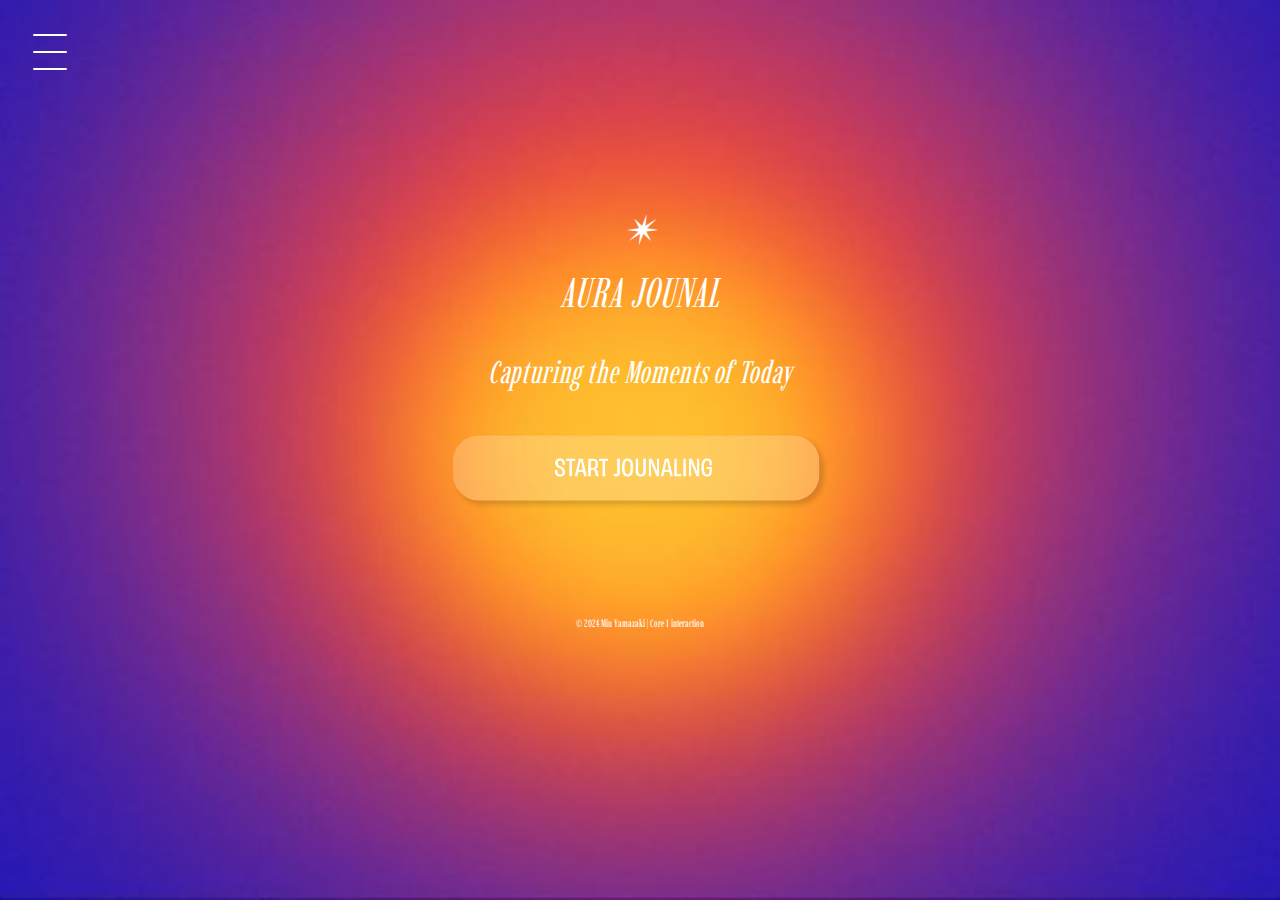
<file: index.html>
<!DOCTYPE html>
<html lang="en">
<head>

  <!-- Basic Page Needs
  –––––––––––––––––––––––––––––––––––––––––––––––––– -->
  <meta charset="utf-8">
  <title>AURA JOURNAL</title>
  <meta name="description" content="">

  <meta name="author" content="">

  <!-- Mobile Specific Metas
  –––––––––––––––––––––––––––––––––––––––––––––––––– -->
  <meta name="viewport" content="width=device-width, initial-scale=1">

  <!-- CSS
  –––––––––––––––––––––––––––––––––––––––––––––––––– -->
  <link rel="stylesheet" href="css/normalize.css">
  <link rel="stylesheet" href="css/styles.css">
  <link rel="stylesheet" href="css/aura.css">




  <!-- Favicon
  –––––––––––––––––––––––––––––––––––––––––––––––––– -->
  <link rel="icon" type="image/png" href="images/favicon.ico">

</head>

<body class="lead-img">
  
  <input type="checkbox" id="ham-menu">
  <label for="ham-menu">
    <div class="hide-des">
      <span class="menu-line"></span>
      <span class="menu-line"></span>
      <span class="menu-line"></span>
      <span class="menu-line"></span>
      <span class="menu-line"></span>
      <span class="menu-line"></span>
    </div>
  
  </label>
  <div class="ham-menu">
    <ul class="centre-text bold-text">
      <a href="../AURA-JOURNAL/index.html">HOME</a>
      <a href="../AURA-JOURNAL/entries/why_aura_journal.html">Why "Aura Journal"?</a>
      <a href="../AURA-JOURNAL/entries/positivity_reading.html">POSITIVITY READING</a>
      <a href="../AURA-JOURNAL/entries/relaxation_music.html">RELAXATION MUSIC</a>
      <a href="../AURA-JOURNAL/entries/journal_history.html">JOURNAL HISTORY</a>
      <a href="../AURA-JOURNAL/entries/no_plans.html">NO Plans?</a>
    </ul>
  </div>

  <main>

<section>

 <h1>✴ <br>AURA JOUNAL</h1>

</section> 

  <h2>Capturing the Moments of Today</h2>

  
      <p>
        
        <a href="entries/journaling1.html">

          <section>
           <figure>
          <img src="images/start_journaling.png" />
          <style>
            img {
             width: 30%; /* Set the width */
             height: 30%; /* Set the height */
             margin-top: -60px;
         }
         </style>
          </figure>
        </section>
         
       </a>
      </p>
    

  

</main>

</body>
</html>
<footer>
  <h6>&copy; 2024 Miu Yamazaki | Core 1 interaction</h6>
</footer>
</main>
</file>
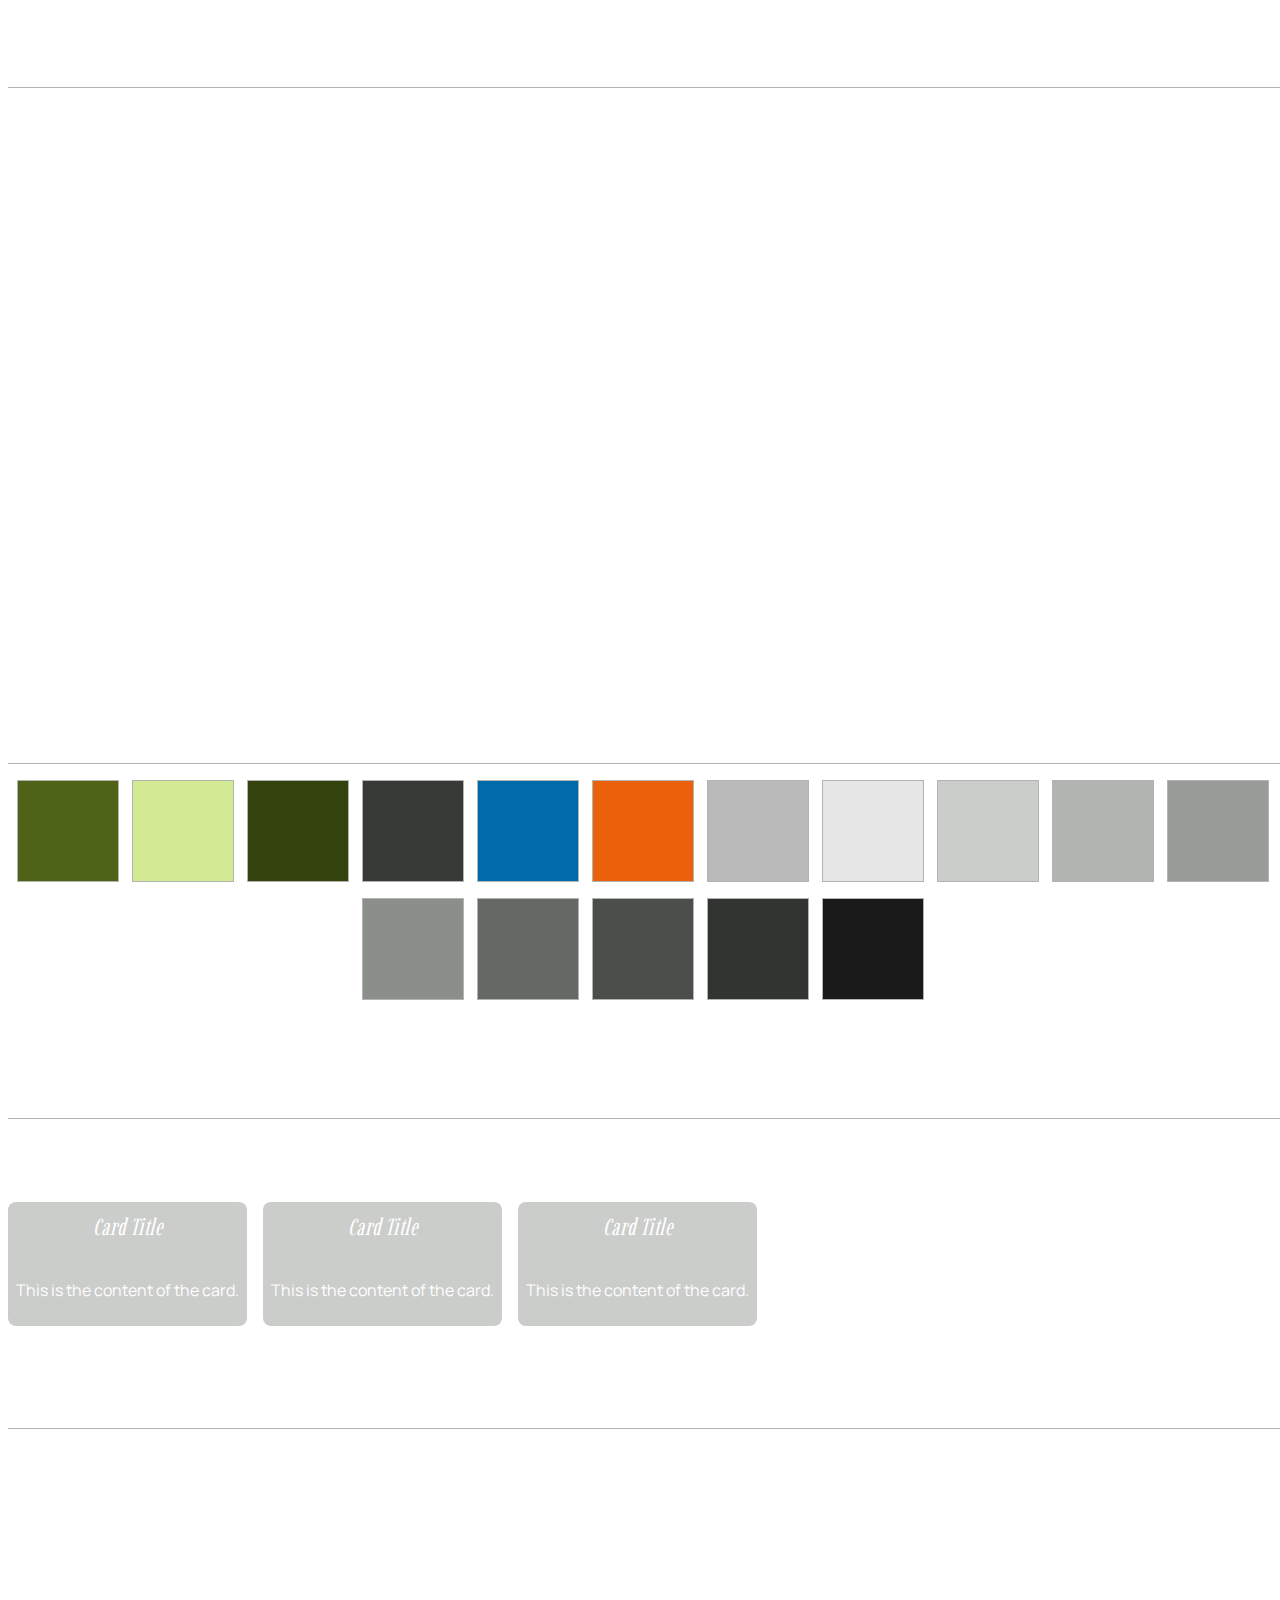
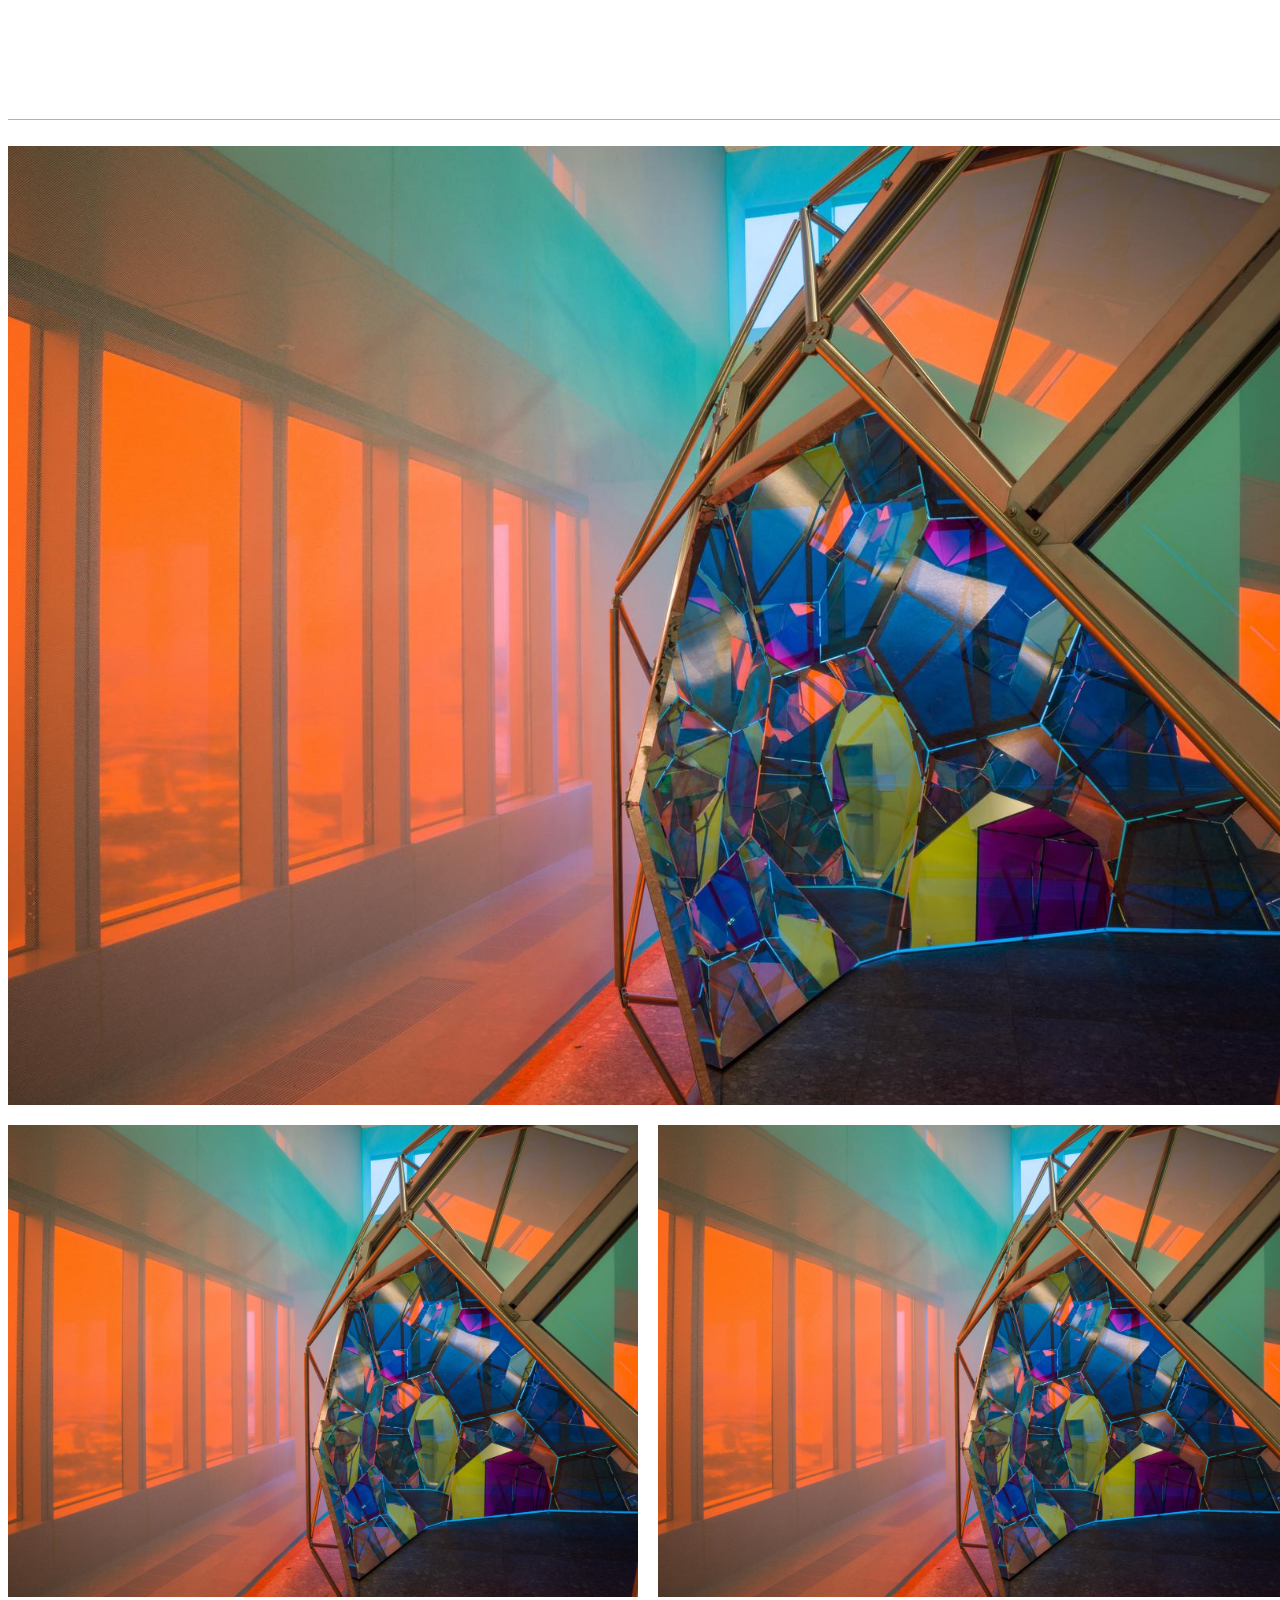
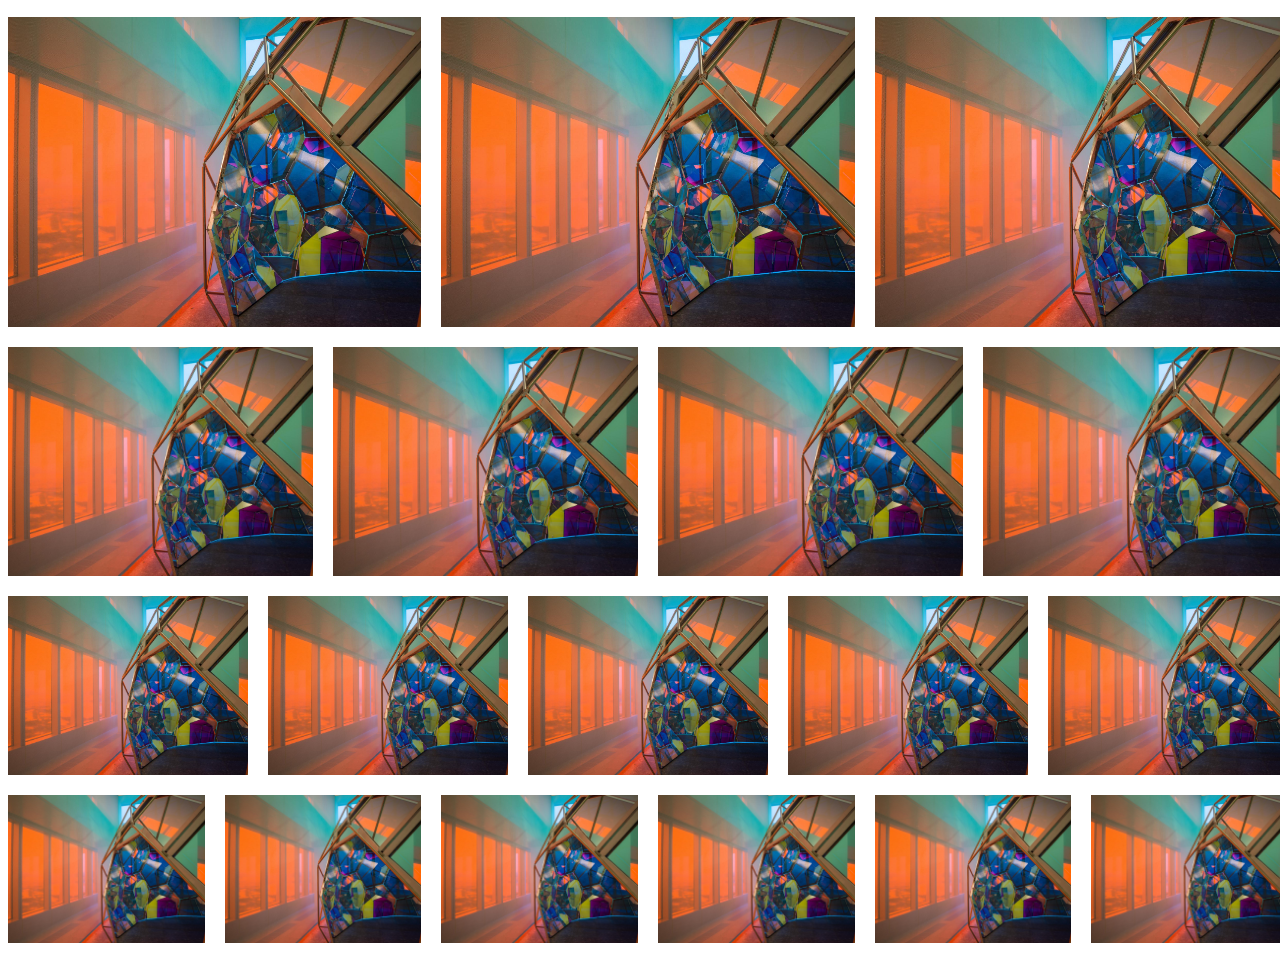
<file: styleguide.html>
<!DOCTYPE html>
<html lang="en">
<head>
    <meta charset="UTF-8">
    <meta name="viewport" content="width=device-width, initial-scale=1.0">
    <title>CSS Framework Style Guide</title>
    <link rel="stylesheet" href="css/styles.css">
</head>
<body>
    <main>
        <section>
            <h2>Typography</h2>
            <hr />
            <h1>Heading 1</h1>
            <h2>Heading 2</h2>
            <h3>Heading 3</h3>
            <h4>Heading 4</h4>
            <h5>Heading 5</h5>
            <p>This is a paragraph. Lorem ipsum dolor sit amet, consectetur adipiscing elit.</p>
            <p><small>This is small text, often used for captions or asides.</small></p>
        </section>
        <section>
            <h2>Colors</h2>
            <hr />
            <div class="color-swatch" style="background-color: var(--primary);"></div>
            <div class="color-swatch" style="background-color: var(--primary-light);"></div>
            <div class="color-swatch" style="background-color: var(--primary-dark);"></div>
            <div class="color-swatch" style="background-color: var(--secondary);"></div>
            <div class="color-swatch" style="background-color: var(--tertiary);"></div>
            <div class="color-swatch" style="background-color: var(--accent-1);"></div>
            <div class="color-swatch" style="background-color: var(--accent-2);"></div>
            <div class="color-swatch" style="background-color: var(--gray-100);"></div>
            <div class="color-swatch" style="background-color: var(--gray-200);"></div>
            <div class="color-swatch" style="background-color: var(--gray-300);"></div>
            <div class="color-swatch" style="background-color: var(--gray-400);"></div>
            <div class="color-swatch" style="background-color: var(--gray-500);"></div>
            <div class="color-swatch" style="background-color: var(--gray-600);"></div>
            <div class="color-swatch" style="background-color: var(--gray-700);"></div>
            <div class="color-swatch" style="background-color: var(--gray-800);"></div>
            <div class="color-swatch" style="background-color: var(--gray-900);"></div>
        </section>
        <section id="components">
            <h2>Components</h2>
            <hr />
            <h3>Cards</h3>
            <div class="card-container">
            <div class="card">
                <h3 class="card-title">Card Title</h3>
                <p>This is the content of the card.</p>
            </div>
            <div class="card">
                <h3 class="card-title">Card Title</h3>
                <p>This is the content of the card.</p>
            </div>
            <div class="card">
                <h3 class="card-title">Card Title</h3>
                <p>This is the content of the card.</p>
            </div>
        </div>
        </section>

        <section id="utilities">
            <h2>Utility Classes</h2>
            <hr />
            <h3>Text Alignment</h3>
            <p class="text-left">Left aligned text</p>
            <p class="text-center">Center aligned text</p>
            <p class="text-right">Right aligned text</p>
        </section>
        <section id="grid">
            <h2>CSS Grid</h2>
            <hr />
            <article class="grid-container full">
                  <img src="images/2021_09_24_02_model_of_invisible_futures_02_small.jpg" alt="art image" />
            </article>
            <article class="grid-container col-2">
                  <img src="images/2021_09_24_02_model_of_invisible_futures_02_small.jpg" alt="art image" />
                <img src="images/2021_09_24_02_model_of_invisible_futures_02_small.jpg" alt="art image" />
            </article>
            <article class="grid-container col-3">
                <img src="images/2021_09_24_02_model_of_invisible_futures_02_small.jpg" alt="art image" />
              <img src="images/2021_09_24_02_model_of_invisible_futures_02_small.jpg" alt="art image" />
              <img src="images/2021_09_24_02_model_of_invisible_futures_02_small.jpg" alt="art image" />
          </article>
          <article class="grid-container col-4">
            <img src="images/2021_09_24_02_model_of_invisible_futures_02_small.jpg" alt="art image" />
          <img src="images/2021_09_24_02_model_of_invisible_futures_02_small.jpg" alt="art image" />
          <img src="images/2021_09_24_02_model_of_invisible_futures_02_small.jpg" alt="art image" />
          <img src="images/2021_09_24_02_model_of_invisible_futures_02_small.jpg" alt="art image" />
      </article>
      <article class="grid-container col-5">
        <img src="images/2021_09_24_02_model_of_invisible_futures_02_small.jpg" alt="art image" />
      <img src="images/2021_09_24_02_model_of_invisible_futures_02_small.jpg" alt="art image" />
      <img src="images/2021_09_24_02_model_of_invisible_futures_02_small.jpg" alt="art image" />
      <img src="images/2021_09_24_02_model_of_invisible_futures_02_small.jpg" alt="art image" />
      <img src="images/2021_09_24_02_model_of_invisible_futures_02_small.jpg" alt="art image" />
  </article>
  <article class="grid-container col-6">
    <img src="images/2021_09_24_02_model_of_invisible_futures_02_small.jpg" alt="art image" />
  <img src="images/2021_09_24_02_model_of_invisible_futures_02_small.jpg" alt="art image" />
  <img src="images/2021_09_24_02_model_of_invisible_futures_02_small.jpg" alt="art image" />
  <img src="images/2021_09_24_02_model_of_invisible_futures_02_small.jpg" alt="art image" />
  <img src="images/2021_09_24_02_model_of_invisible_futures_02_small.jpg" alt="art image" />
  <img src="images/2021_09_24_02_model_of_invisible_futures_02_small.jpg" alt="art image" />
</article>
        </section>
    </main>
</body>
</html>
</file>
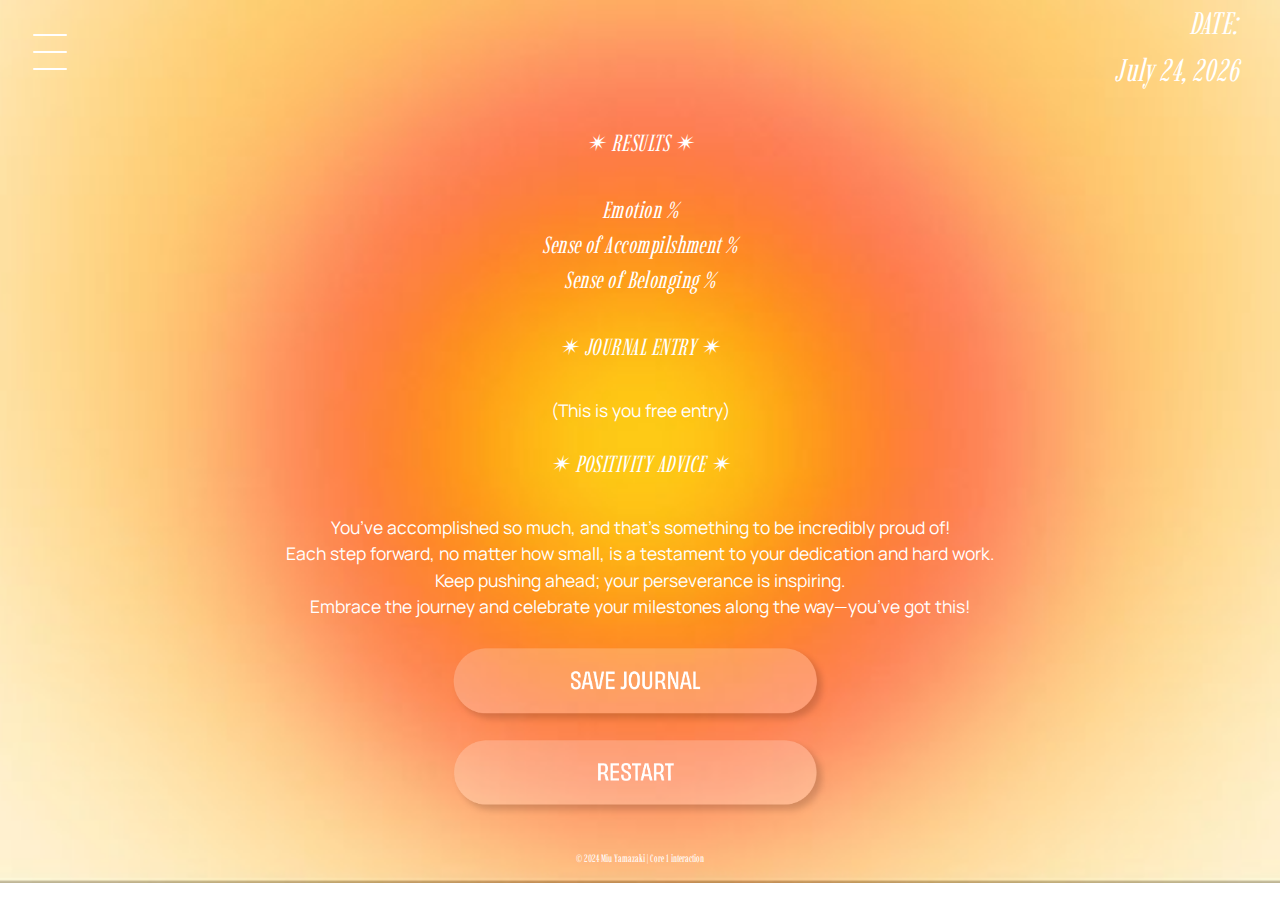
<file: entries/auraresults.html>
<!DOCTYPE html>
<html lang="en">
<head>

  <!-- Basic Page Needs
  –––––––––––––––––––––––––––––––––––––––––––––––––– -->
  <meta charset="utf-8">
  <title>AURA JOURNAL</title>
  <meta name="description" content="">
  <meta name="author" content="">

  <!-- Mobile Specific Metas
  –––––––––––––––––––––––––––––––––––––––––––––––––– -->
  <meta name="viewport" content="width=device-width, initial-scale=1">

  <!-- CSS
  –––––––––––––––––––––––––––––––––––––––––––––––––– -->
  <link rel="stylesheet" href="../css/normalize.css">
  <link rel="stylesheet" href="../css/styles.css">
  <link rel="stylesheet" href="../css/aura.css">


  <!-- Favicon
  –––––––––––––––––––––––––––––––––––––––––––––––––– -->
  <link rel="icon" type="image/png" href="../images/favicon.ico">


<body class="result-img">

  <input type="checkbox" id="ham-menu">
<label for="ham-menu">
  <div class="hide-des">
    <span class="menu-line"></span>
    <span class="menu-line"></span>
    <span class="menu-line"></span>
    <span class="menu-line"></span>
    <span class="menu-line"></span>
    <span class="menu-line"></span>
  </div>

</label>

<div class="ham-menu">
  <ul class="centre-text bold-text">
    <a href="../index.html">HOME</a>
    <a href="../entries/why_aura_journal.html">Why "Aura Journal"?</a>
    <a href="../entries/positivity_reading.html">POSITIVITY READING</a>
    <a href="../entries/relaxation_music.html">RELAXATION MUSIC</a>
    <a href="../entries/journal_history.html">JOURNAL HISTORY</a>
    <a href="../entries/no_plans.html">NO Plans?</a>
  </ul>
</div>


  <main>
    


    <html lang="en">

      <head>
        <meta charset="UTF-8">
        <meta name="viewport" content="width=device-width, initial-scale=1.0">
        <title>Display Today's Date</title>
       
      </head>
      <section onload="showDate()"> <!-- Call showDate() when the page loads -->
      
   <script>
    function showDate() {
      const today = new Date();
      const options = { year: 'numeric', month: 'long', day: 'numeric' };
      document.getElementById('date').innerHTML = today.toLocaleDateString(undefined, options);
    }
    window.onload = showDate;
  </script>
  
  <section>
    <article class="intro-text">
      <h2>DATE:
      <p id="date"></p>
      </h2>

    </article>
  
  </section>
    <style>
      h2 {text-align: right;
      margin-right: 40px;}
      
    </style>

  </section>
  </article>


  <section>
    <h3>✴︎ RESULTS ✴︎</h3>
  </section>
<section>
    <article class="intro-text">
     <h3> Emotion % <br>
      Sense of Accompilshment % <br>
      Sense of Belonging % <br>
      
        </h3>
        
    </article>

    
</section> 

<section>
  <h3>✴︎ JOURNAL ENTRY ✴︎</h3>
</section>

<section>
    <article class="intro-text">
     <h4>(This is you free entry)<br>
        </h4>

    </article>
</section> 


<section>
  <h3>✴︎ POSITIVITY ADVICE ✴︎</h3>

</section>

<section>
    <article class="intro-text">
     <h4>You’ve accomplished so much, and that’s something to be incredibly proud of! <br>
        Each step forward, no matter how small, is a testament to your dedication and hard work.<br>
         Keep pushing ahead; your perseverance is inspiring. <br>
        Embrace the journey and celebrate your milestones along the way—you’ve got this!
        </h4>
    </article>
</section> 


 <section>
<figure>
   <a href="../entries/journal_history.html"> <img src="../images/save.png"/></a>
   <style>
    img {
     width: 30%; /* Set the width */
     height: 30%; /* Set the height */
 }
 </style>
</figure>
<figure>
  <a href="../index.html"><img src="../images/restart.png"/></a>
  <style>
   img {
    width: 30%; /* Set the width */
    height: 30%; /* Set the height */
}
</style>
</figure>
 </section>
   



  <footer>
    <h6>&copy; 2024 Miu Yamazaki | Core 1 interaction</h6>
  </footer>



  
</body>
</html>
</main>
</file>
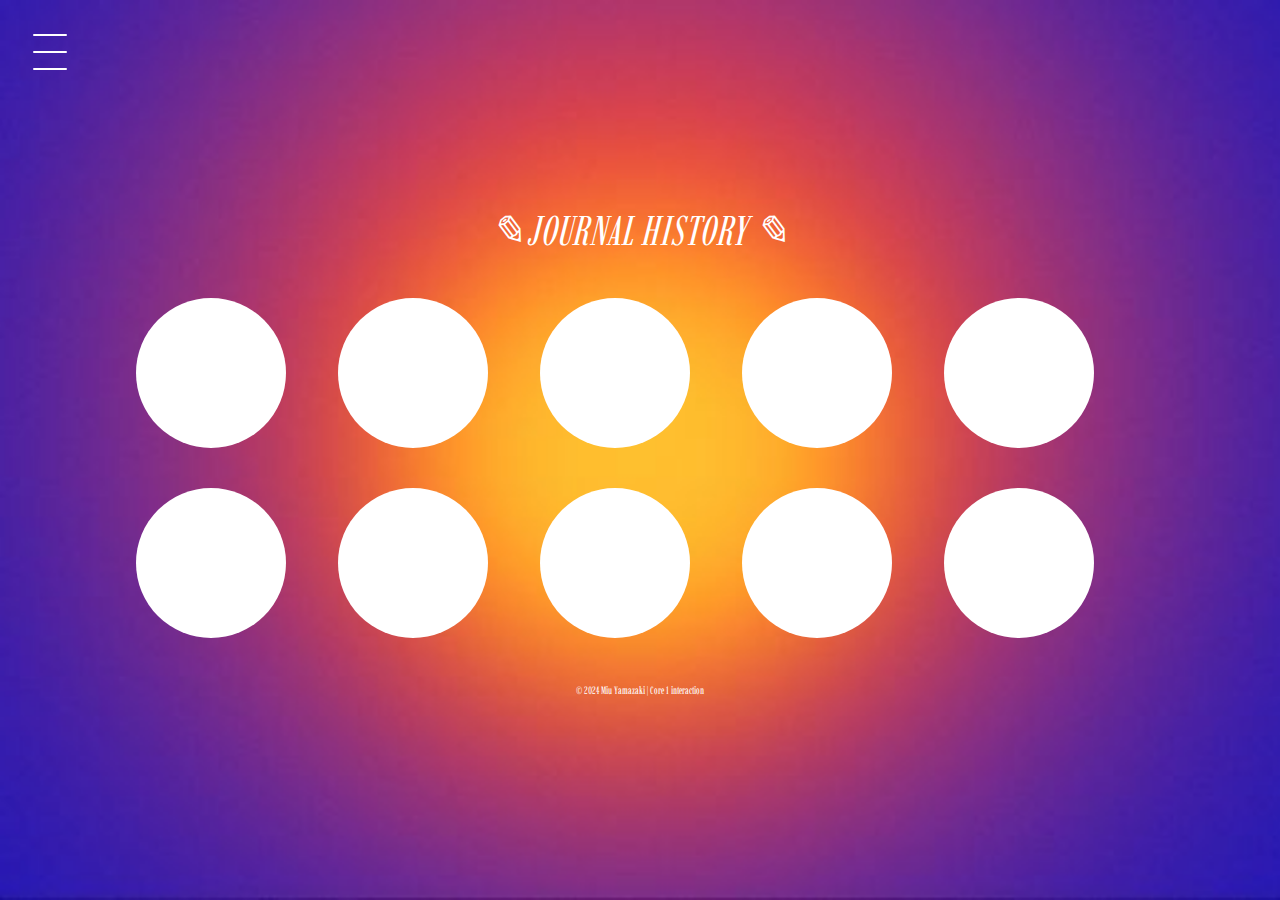
<file: entries/journal_history.html>
<!DOCTYPE html>
<html lang="en">
<head>

  <!-- Basic Page Needs
  –––––––––––––––––––––––––––––––––––––––––––––––––– -->
  <meta charset="utf-8">
  <title>AURA JOURNAL</title>
  <meta name="description" content="">
  <meta name="author" content="">

  <!-- Mobile Specific Metas
  –––––––––––––––––––––––––––––––––––––––––––––––––– -->
  <meta name="viewport" content="width=device-width, initial-scale=1">

  <!-- CSS
  –––––––––––––––––––––––––––––––––––––––––––––––––– -->
  <link rel="stylesheet" href="../css/normalize.css">
  <link rel="stylesheet" href="../css/styles.css">
  <link rel="stylesheet" href="../css/aura.css">
  <link rel="stylesheet" href="../images/">

  <!-- Favicon
  –––––––––––––––––––––––––––––––––––––––––––––––––– -->
  <link rel="icon" type="image/png" href="../images/favicon.ico">


</head>

<body class="lead-img">

  <input type="checkbox" id="ham-menu">
  <label for="ham-menu">
    <div class="hide-des">
      <span class="menu-line"></span>
      <span class="menu-line"></span>
      <span class="menu-line"></span>
      <span class="menu-line"></span>
      <span class="menu-line"></span>
      <span class="menu-line"></span>
      
    </div>
  
  </label>
  <div class="ham-menu">
    <ul class="centre-text bold-text">
      <a href="../index.html">HOME</a>
      <a href="../entries/why_aura_journal.html">Why "Aura Journal"?</a>
      <a href="../entries/positivity_reading.html">POSITIVITY READING</a>
      <a href="../entries/relaxation_music.html">RELAXATION MUSIC</a>
      <a href="../entries/journal_history.html">JOURNAL HISTORY</a>
      <a href="../entries/no_plans.html">NO Plans?</a>
    </ul>
  </div>
    

<meta charset="UTF-8">
<meta name="viewport" content="width=device-width, initial-scale=1.0">

<title>Display Today's Date</title>

</head>

<main>
    <h1>✎JOURNAL HISTORY ✎</h1>


<section class="circleshistorygrid">
      
<div class="circlehistory"></div>
<div class="circlehistory"></div>
<div class="circlehistory"></div>
<div class="circlehistory"></div>
<div class="circlehistory"></div>
</section>
<section class="circleshistorygrid">
      
  <div class="circlehistory"></div>
  <div class="circlehistory"></div>
  <div class="circlehistory"></div>
  <div class="circlehistory"></div>
  <div class="circlehistory"></div>
  </section>

  

</main>
<footer>
  <h6>&copy; 2024 Miu Yamazaki | Core 1 interaction</h6>
</footer>
</body>
</html>
</file>
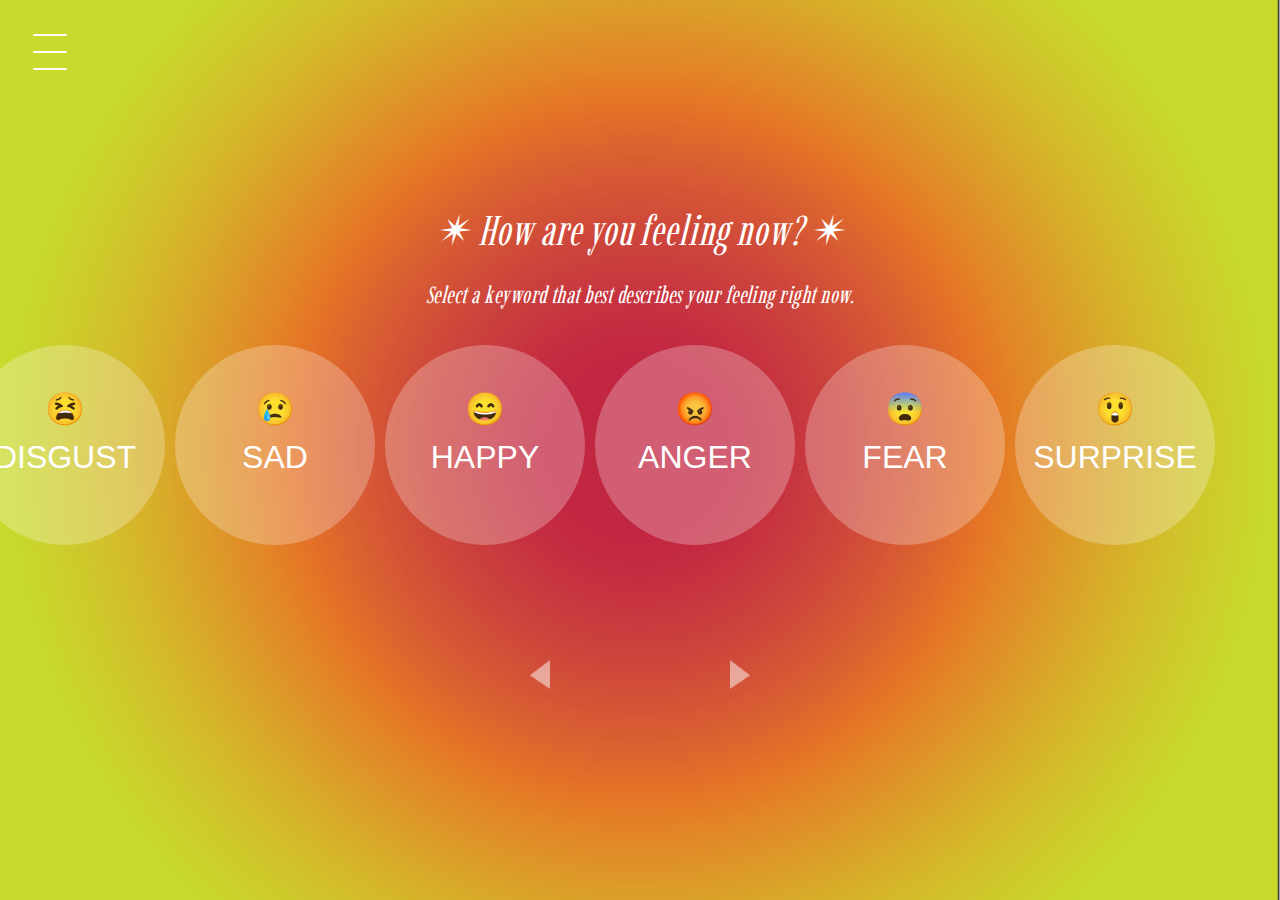
<file: entries/journaling1.html>
<!DOCTYPE html>
<html lang="en">
<head>

  <!-- Basic Page Needs
  –––––––––––––––––––––––––––––––––––––––––––––––––– -->
  <meta charset="utf-8">
  <title>AURA JOURNAL</title>
  <meta name="description" content="">
  <meta name="author" content="">

  <!-- Mobile Specific Metas
  –––––––––––––––––––––––––––––––––––––––––––––––––– -->
  <meta name="viewport" content="width=device-width, initial-scale=1">

  <!-- CSS
  –––––––––––––––––––––––––––––––––––––––––––––––––– -->
  <link rel="stylesheet" href="../css/normalize.css">
  <link rel="stylesheet" href="../css/styles.css">
  <link rel="stylesheet" href="../css/aura.css">

<style>
  section{
    text-align: center;
    font-size: 40px;
    font-family:Arial, Helvetica, sans-serif;
    margin: auto;
  }
  .circletest{
    box-sizing:border-box;
    border-radius:100%;
    height: 200px;
    width: 200px;
    background-color:rgba(255, 255, 255, 0.257);
    text-align:center;
    font-size:xx-large;
    padding: 40px 0px;
    color:white;
    margin-bottom: 100px;
  }
  .circlesgrid{
    display:grid;
    grid-template-columns:200px 200px 200px 200px 200px 200px;
    gap:10px;
    margin:auto;
    max-width:fit-content;
  }
</style>

  <!-- Favicon
  –––––––––––––––––––––––––––––––––––––––––––––––––– -->
  <link rel="icon" type="image/png" href="../images/favicon.ico">

</head>


<body class="gradient1-img">

  <input type="checkbox" id="ham-menu">
<label for="ham-menu">
  <div class="hide-des">
    <span class="menu-line"></span>
    <span class="menu-line"></span>
    <span class="menu-line"></span>
    <span class="menu-line"></span>
    <span class="menu-line"></span>
    <span class="menu-line"></span>
  </div>

</label>
<div class="ham-menu">
  <ul class="centre-text bold-text">
    <a href="../index.html">HOME</a>
    <a href="../entries/why_aura_journal.html">Why "Aura Journal"?</a>
    <a href="../entries/positivity_reading.html">POSITIVITY READING</a>
    <a href="../entries/relaxation_music.html">RELAXATION MUSIC</a>
    <a href="../entries/journal_history.html">JOURNAL HISTORY</a>
    <a href="../entries/no_plans.html">NO Plans?</a>
  </ul>
</div>

  <main>
<section>
 <article class="intro-text">
   <h1>✴︎ How are you feeling now? ✴︎</h1>
 </article>
</section> 
  
<section> 
  <h3>Select a keyword that best describes your feeling right now.</h3>
  


    <section class="circlesgrid">
      
      <a style="text-decoration:none" href="journaling2.html" ><div class="circletest">😫</br>DISGUST</div></a>
      <a style="text-decoration:none" href="journaling2.html" ><div class="circletest">😢 </br>SAD</div></a>
      <a style="text-decoration:none" href="journaling2.html" ><div class="circletest">😄</br>HAPPY</div></a>
      <a style="text-decoration:none" href="journaling2.html" ><div class="circletest">😡</br>ANGER</div></a>
      <a style="text-decoration:none" href="journaling2.html" ><div class="circletest">😨</br>FEAR</div></a>
      <a style="text-decoration:none" href="journaling2.html" ><div class="circletest">😲</br>SURPRISE</div></a>

</section>


<section id="arrowsgrid">
  <div class="arrow">
      <a href="../index.html"><img src="../images/arrowtest-03.png"/></a>
  </div>

  <div class="arrow"> 
    <a href="../entries/journaling2.html"><img src="../images/arrowtest-02.png"/></a>
  </div>

</section>
<!-- 
<section class="grid-container col-3">

  <figure>
  <a href="../index.html"><img src="../images/arrowback.png"/></a>
  
  </figure>

 <figure> 
  <img src="../images/pagedots.png"/>
</figure>

  <figure> 
    <a href="../entries/journaling2.html"> <img src="../images/arrownext.png"/></a>  
  </figure>


</section> -->


 

</main>
</body>

</html>
</file>
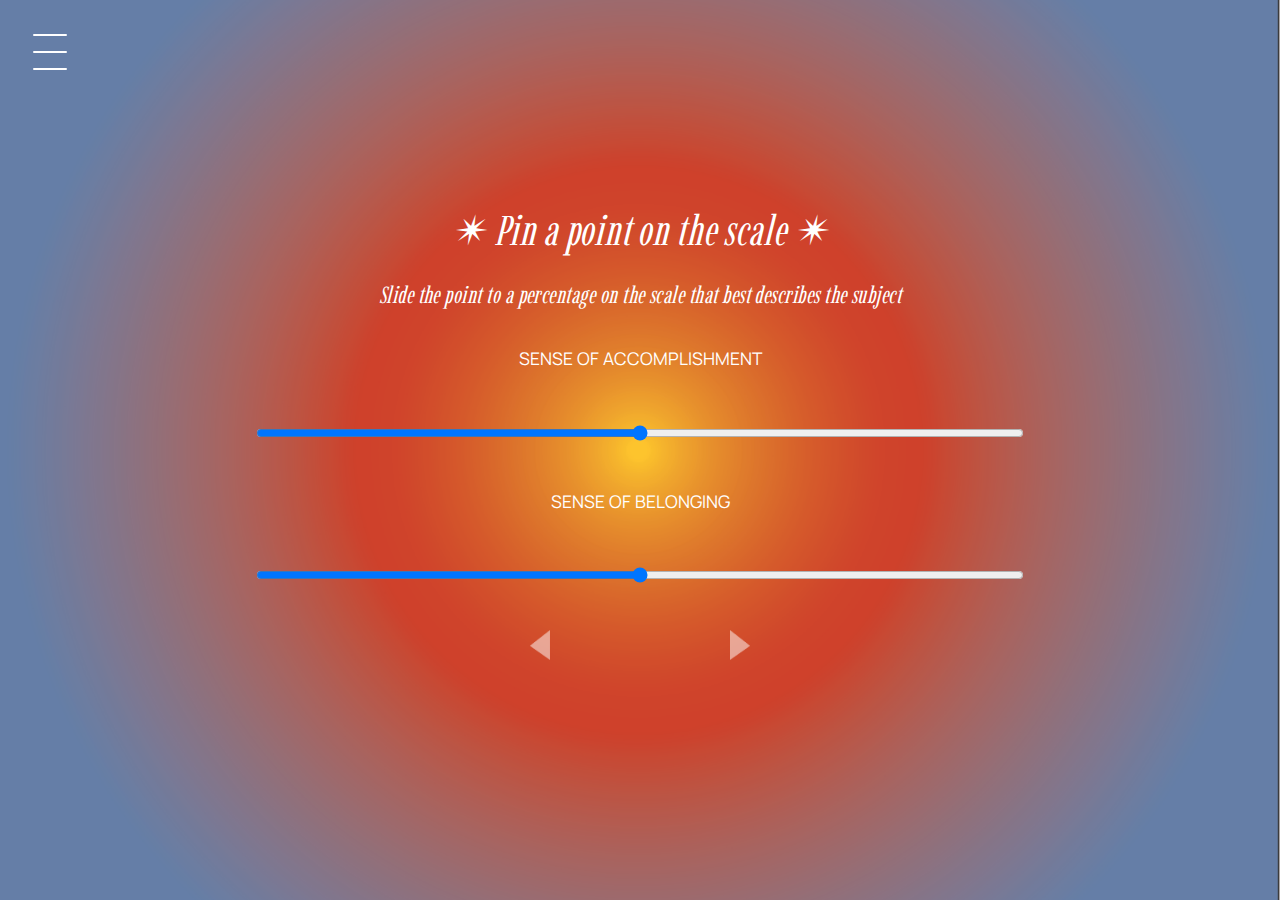
<file: entries/journaling2.html>
<!DOCTYPE html>
<html lang="en">
<head>

  <!-- Basic Page Needs
  –––––––––––––––––––––––––––––––––––––––––––––––––– -->
  <meta charset="utf-8">
  <title>AURA JOURNAL</title>
  <meta name="description" content="">
  <meta name="author" content="">

  <!-- Mobile Specific Metas
  –––––––––––––––––––––––––––––––––––––––––––––––––– -->
  <meta name="viewport" content="width=device-width, initial-scale=1">

  <!-- CSS
  –––––––––––––––––––––––––––––––––––––––––––––––––– -->
  <link rel="stylesheet" href="../css/normalize.css">
  <link rel="stylesheet" href="../css/styles.css">
  <link rel="stylesheet" href="../css/aura.css">


  <!-- Favicon
  –––––––––––––––––––––––––––––––––––––––––––––––––– -->
  <link rel="icon" type="image/png" href="../images/favicon.ico">

</head>


<body class="gradient3-img">

  <input type="checkbox" id="ham-menu">
<label for="ham-menu">
  <div class="hide-des">
    <span class="menu-line"></span>
    <span class="menu-line"></span>
    <span class="menu-line"></span>
    <span class="menu-line"></span>
    <span class="menu-line"></span>
    <span class="menu-line"></span>
  </div>

</label>
<div class="ham-menu">
  <ul class="centre-text bold-text">
    <a href="../index.html">HOME</a>
    <a href="../entries/why_aura_journal.html">Why "Aura Journal"?</a>
    <a href="../entries/positivity_reading.html">POSITIVITY READING</a>
    <a href="../entries/relaxation_music.html">RELAXATION MUSIC</a>
    <a href="../entries/journal_history.html">JOURNAL HISTORY</a>
    <a href="../entries/no_plans.html">NO Plans?</a>
  </ul>
</div>

  <main>

<section>
<article class="intro-text">
 <h1>✴︎ Pin a point on the scale ✴︎</h1>
 <h3>Slide the point to a percentage on the scale that best describes the subject</h3>

</article>
</section> 

<section>
<h4>SENSE OF ACCOMPLISHMENT</h4>
  <div class="range-slider">
  <input type="range"
min= "0" max="100"
value="50"
class="slider"
/>
<div class="slider-thumb">
  <div class="tooltip"></div>

</section>
<section>
  <h4>SENSE OF BELONGING</h4>
  <div class="range-slider">
  <input type="range"
min= "0" max="100"
value="50"
class="slider"
/>
<div class="slider-thumb">
  <div class="tooltip"></div>

</section>




  <section id="arrowsgrid">
    <div class="arrow">
        <a href="journaling1.html"><img src="../images/arrowtest-03.png"/></a>
    </div>
 
    <div class="arrow"> 
      <a href="journaling3.html"><img src="../images/arrowtest-02.png"/></a>
    </div>
   

    
   
</section>



  

</body>
</html>

</main>
</file>
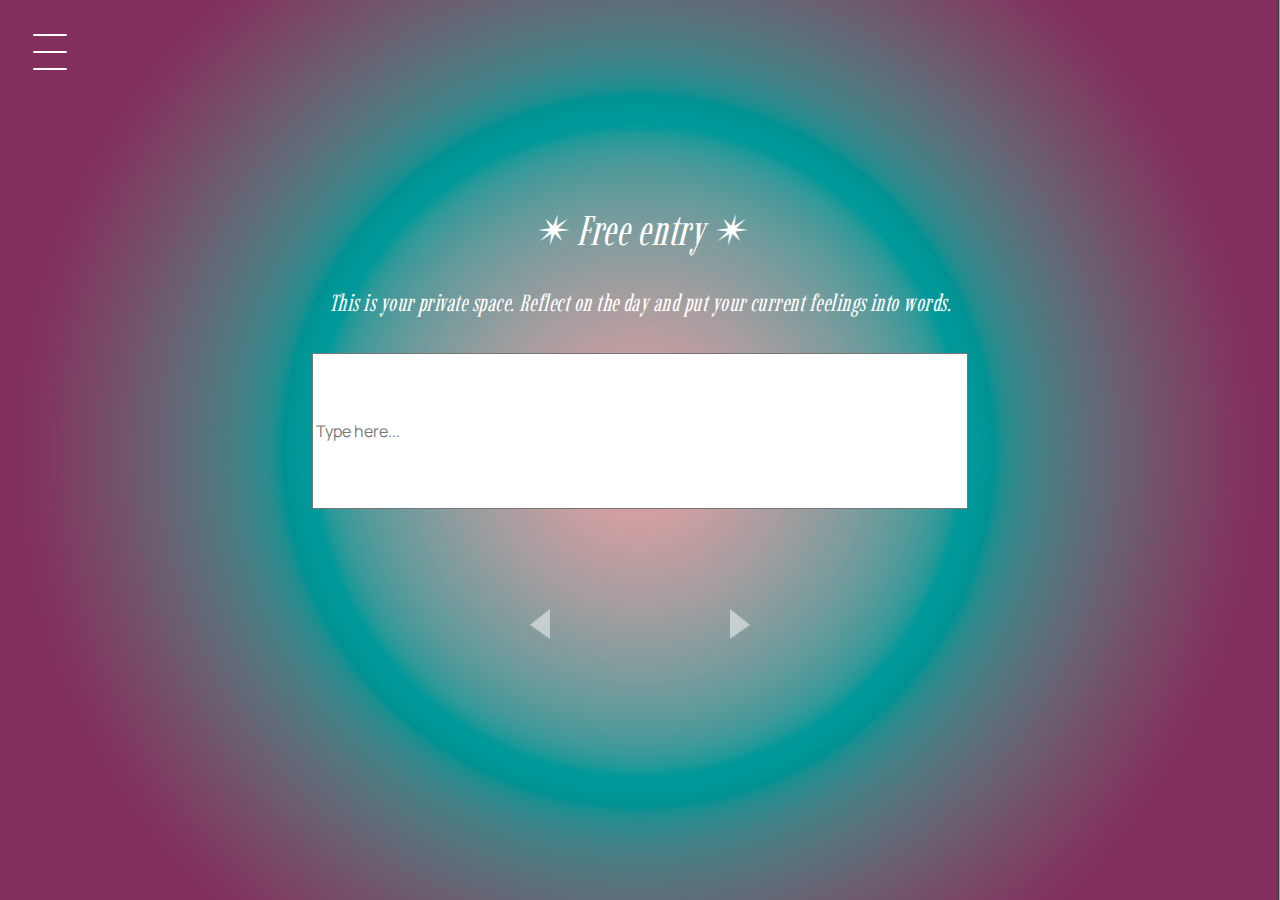
<file: entries/journaling3.html>
<!DOCTYPE html>
<html lang="en">
<head>

  <!-- Basic Page Needs
  –––––––––––––––––––––––––––––––––––––––––––––––––– -->
  <meta charset="utf-8">
  <title>AURA JOURNAL</title>
  <meta name="description" content="">
  <meta name="author" content="">

  <!-- Mobile Specific Metas
  –––––––––––––––––––––––––––––––––––––––––––––––––– -->
  <meta name="viewport" content="width=device-width, initial-scale=1">

  <!-- CSS
  –––––––––––––––––––––––––––––––––––––––––––––––––– -->
  <link rel="stylesheet" href="../css/normalize.css">
  <link rel="stylesheet" href="../css/styles.css">
  <link rel="stylesheet" href="../css/aura.css">


  <!-- Favicon
  –––––––––––––––––––––––––––––––––––––––––––––––––– -->
  <link rel="icon" type="image/png" href="../images/favicon.ico">
  <style>
    input {
        height: 150px;
        margin-bottom: 100px;
      
    }
</style>

</head>

<body class="gradient4-img">

 <input type="checkbox" id="ham-menu">
<label for="ham-menu">
  <div class="hide-des">
    <span class="menu-line"></span>
    <span class="menu-line"></span>
    <span class="menu-line"></span>
    <span class="menu-line"></span>
    <span class="menu-line"></span>
    <span class="menu-line"></span>
  </div>
</label>

<div class="ham-menu">
  <ul class="centre-text bold-text">
    <a href="../index.html">HOME</a>
    <a href="../entries/why_aura_journal.html">Why "Aura Journal"?</a>
    <a href="../entries/positivity_reading.html">POSITIVITY READING</a>
    <a href="../entries/relaxation_music.html">RELAXATION MUSIC</a>
    <a href="../entries/journal_history.html">JOURNAL HISTORY</a>
    <a href="../entries/no_plans.html">NO Plans?</a>
  </ul>
</div>

  <main>
    
<section>
<article class="intro-text">
 <h1>✴︎ Free entry ✴︎</h1>
</article>
</section> 

  <h3>This is your private space.  Reflect on the day and put your current feelings into words.</h3>
  <input type="text" size="70" placeholder="Type here...">

  <section id="arrowsgrid">
    <div class="arrow">
        <a href="../entries/journaling2.html"><img src="../images/arrowtest-03.png"/></a>
    </div>
 
    <div class="arrow"> 
      <a href="../entries/upload_photo.html"><img src="../images/arrowtest-02.png"/></a>
    </div>
   

    
   
</section>


</main>

</body>

</html>
</file>
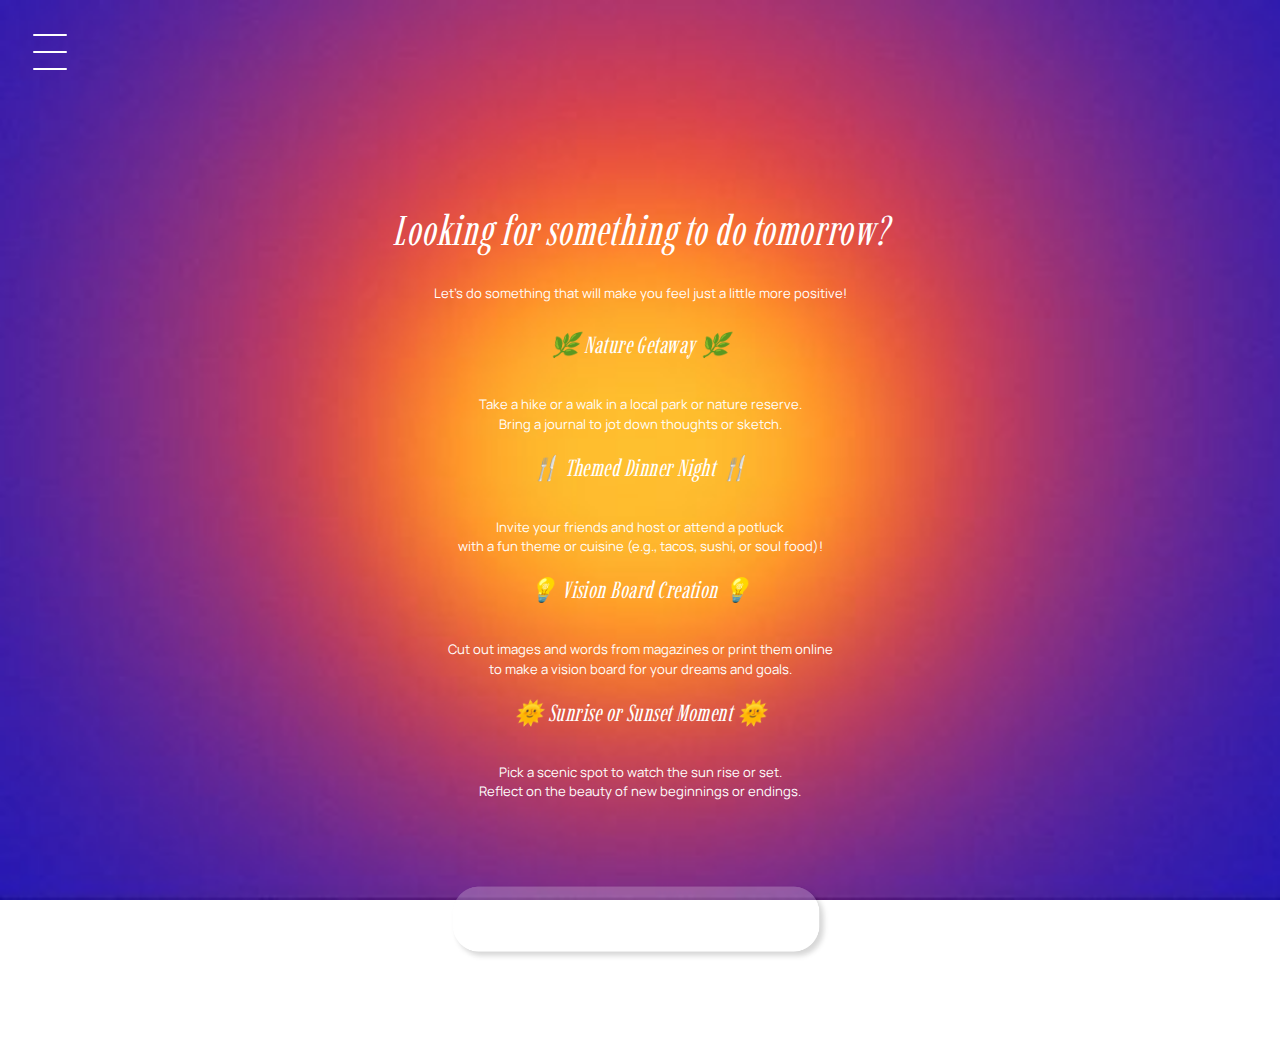
<file: entries/no_plans.html>
<!DOCTYPE html>
<html lang="en">
<head>

  <!-- Basic Page Needs
  –––––––––––––––––––––––––––––––––––––––––––––––––– -->
  <meta charset="utf-8">
  <title>AURA JOURNAL</title>
  <meta name="description" content="">
  <meta name="author" content="">

  <!-- Mobile Specific Metas
  –––––––––––––––––––––––––––––––––––––––––––––––––– -->
  <meta name="viewport" content="width=device-width, initial-scale=1">

  <!-- CSS
  –––––––––––––––––––––––––––––––––––––––––––––––––– -->
  <link rel="stylesheet" href="../css/normalize.css">
  <link rel="stylesheet" href="../css/styles.css">
  <link rel="stylesheet" href="../css/aura.css">
  <link rel="stylesheet" href="../images/">


  <!-- Favicon
  –––––––––––––––––––––––––––––––––––––––––––––––––– -->
  <link rel="icon" type="image/png" href="../images/favicon.ico">

</head>


<body class="lead-img">

  <body class="lead-img">
    <input type="checkbox" id="ham-menu">
    <label for="ham-menu">
      <div class="hide-des">
        <span class="menu-line"></span>
        <span class="menu-line"></span>
        <span class="menu-line"></span>
        <span class="menu-line"></span>
        <span class="menu-line"></span>
        <span class="menu-line"></span>
      </div>
    
    </label>
    <div class="ham-menu">
      <ul class="centre-text bold-text">
        <a href="../index.html">HOME</a>
        <a href="../entries/why_aura_journal.html">Why "Aura Journal"?</a>
        <a href="../entries/positivity_reading.html">POSITIVITY READING</a>
        <a href="../entries/relaxation_music.html">RELAXATION MUSIC</a>
        <a href="../entries/journal_history.html">JOURNAL HISTORY</a>
        <a href="../entries/no_plans.html">NO Plans?</a>
      </ul>
    </div>
    
  <main>
  <h1>Looking for something to do tomorrow?</h1>
    <section>
        <h5>Let's do something that will make you feel just a little more positive! </br> 

        </h5>
    </section>


<h3>🌿 Nature Getaway 🌿</h3>
<h5>Take a hike or a walk in a local park or nature reserve.</br> Bring a journal to jot down thoughts or sketch.</h5>

<h3>🍴 Themed Dinner Night 🍴</h3>
<h5>Invite your friends and host or attend a potluck </br> with a fun theme or cuisine (e.g., tacos, sushi, or soul food)!</h5>

<h3>💡 Vision Board Creation 💡</h3>
<h5>Cut out images and words from magazines or print them online </br>to make a vision board for your dreams and goals.</h5>
 
<h3>🌞 Sunrise or Sunset Moment 🌞</h3>
<h5>Pick a scenic spot to watch the sun rise or set. </br>Reflect on the beauty of new beginnings or endings.</h5>
     

<p>
        
  <a href="../entries/journaling1.html">

    <section>
     <figure>
    <img src="../images//start_journaling.png" />
    <style>
      img {
       width: 30%; /* Set the width */
       height: 30%; /* Set the height */
 margin: auto;
   }
   </style>
    </figure>
  </section>
   
 </a>
</p>


</main>
</body>
</html>
</file>
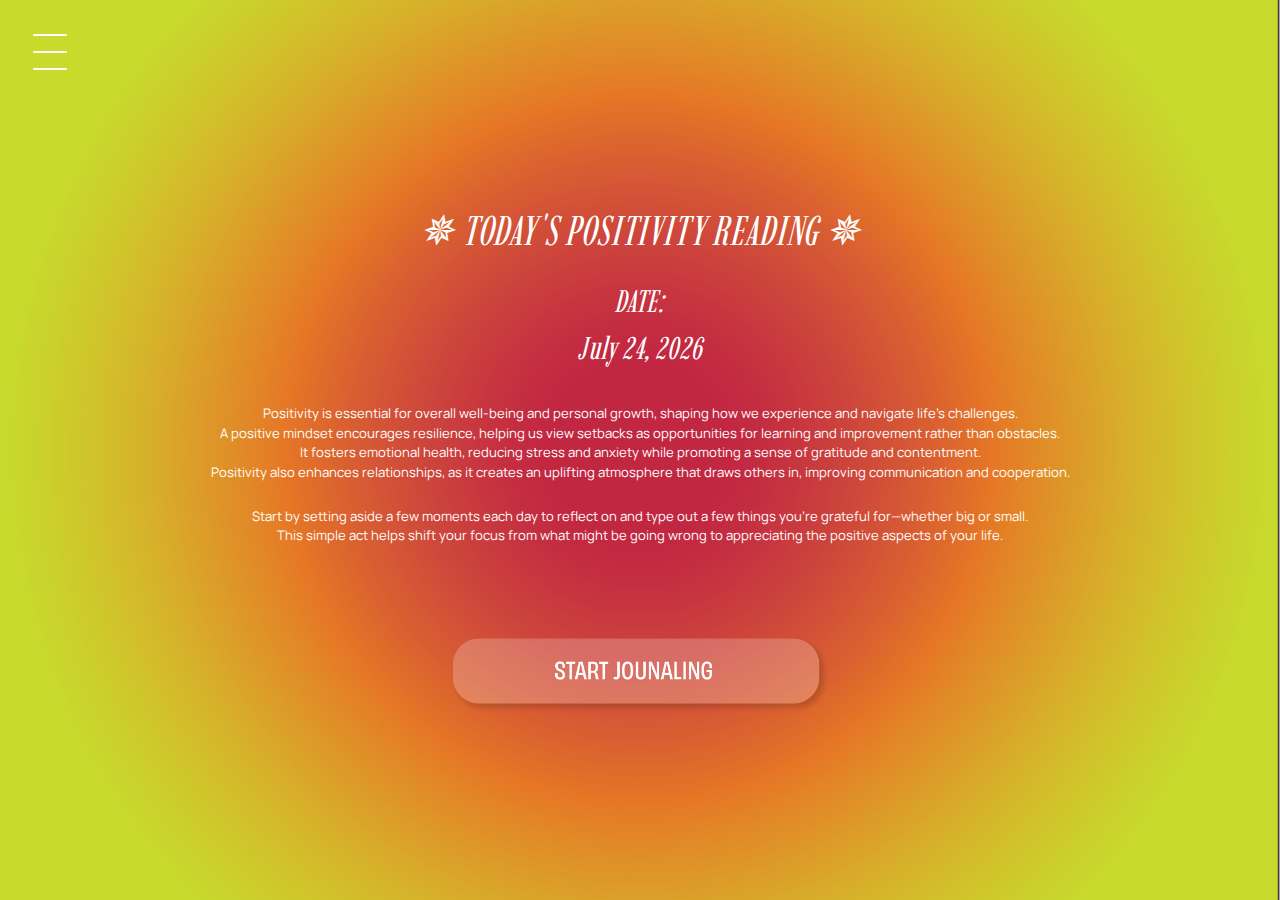
<file: entries/positivity_reading.html>
<!DOCTYPE html>
<html lang="en">
<head>

  <!-- Basic Page Needs
  –––––––––––––––––––––––––––––––––––––––––––––––––– -->
  <meta charset="utf-8">
  <title>AURA JOURNAL</title>
  <meta name="description" content="">
  <meta name="author" content="">

  <!-- Mobile Specific Metas
  –––––––––––––––––––––––––––––––––––––––––––––––––– -->
  <meta name="viewport" content="width=device-width, initial-scale=1">

  <!-- CSS
  –––––––––––––––––––––––––––––––––––––––––––––––––– -->
  <link rel="stylesheet" href="../css/normalize.css">
  <link rel="stylesheet" href="../css/styles.css">
  <link rel="stylesheet" href="../css/aura.css">


  <!-- Favicon
  –––––––––––––––––––––––––––––––––––––––––––––––––– -->
  <link rel="icon" type="image/png" href="../images/favicon.ico">

</head>


<body class="gradient1-img">

  <input type="checkbox" id="ham-menu">
  <label for="ham-menu">
    <div class="hide-des">
      <span class="menu-line"></span>
      <span class="menu-line"></span>
      <span class="menu-line"></span>
      <span class="menu-line"></span>
      <span class="menu-line"></span>
      <span class="menu-line"></span>
    </div>
  
  </label>
  <div class="ham-menu">
    <ul class="centre-text bold-text">
      <a href="../index.html">HOME</a>
      <a href="../entries/why_aura_journal.html">Why "Aura Journal"?</a>
      <a href="../entries/positivity_reading.html">POSITIVITY READING</a>
      <a href="../entries/relaxation_music.html">RELAXATION MUSIC</a>
      <a href="../entries/journal_history.html">JOURNAL HISTORY</a>
      <a href="../entries/no_plans.html">NO Plans?</a>
    </ul>
  </div>

  <main>
  <h1>✵ TODAY'S POSITIVITY READING ✵</h1>


    <meta charset="UTF-8">
    <meta name="viewport" content="width=device-width, initial-scale=1.0">
    <title>Display Today's Date</title>
   
  </head>
  <section onload="showDate()"> 
  
<script>
function showDate() {
  const today = new Date();
  const options = { year: 'numeric', month: 'long', day: 'numeric' };
  document.getElementById('date').innerHTML = today.toLocaleDateString(undefined, options);
}
window.onload = showDate;
</script>

<section>
<article class="intro-text">
  <h2>DATE: <p id="date"></p>
  </h2>

</article>

</section>



    <section>
        <h5>Positivity is essential for overall well-being and personal growth, shaping how we experience and navigate life’s challenges. <br>
            A positive mindset encourages resilience, helping us view setbacks as opportunities for learning and improvement rather than obstacles. <br>
            It fosters emotional health, reducing stress and anxiety while promoting a sense of gratitude and contentment. <br>
            Positivity also enhances relationships, as it creates an uplifting atmosphere that draws others in, improving communication and cooperation.</h5>
    </section>

    <section>
        <h5>
            Start by setting aside a few moments each day to reflect on and type out a few things you're grateful for—whether big or small. <br>
            This simple act helps shift your focus from what might be going wrong to appreciating the positive aspects of your life.</h5>
    </section>
    <p>
        
      <a href="../entries/journaling1.html">

        <section>
         <figure>
        <img src="../images//start_journaling.png" />
        <style>
          img {
           width: 30%; /* Set the width */
           height: 30%; /* Set the height */
     margin: auto;
       }
       </style>
        </figure>
      </section>
       
     </a>
    </p>
</body>
</html>
</file>
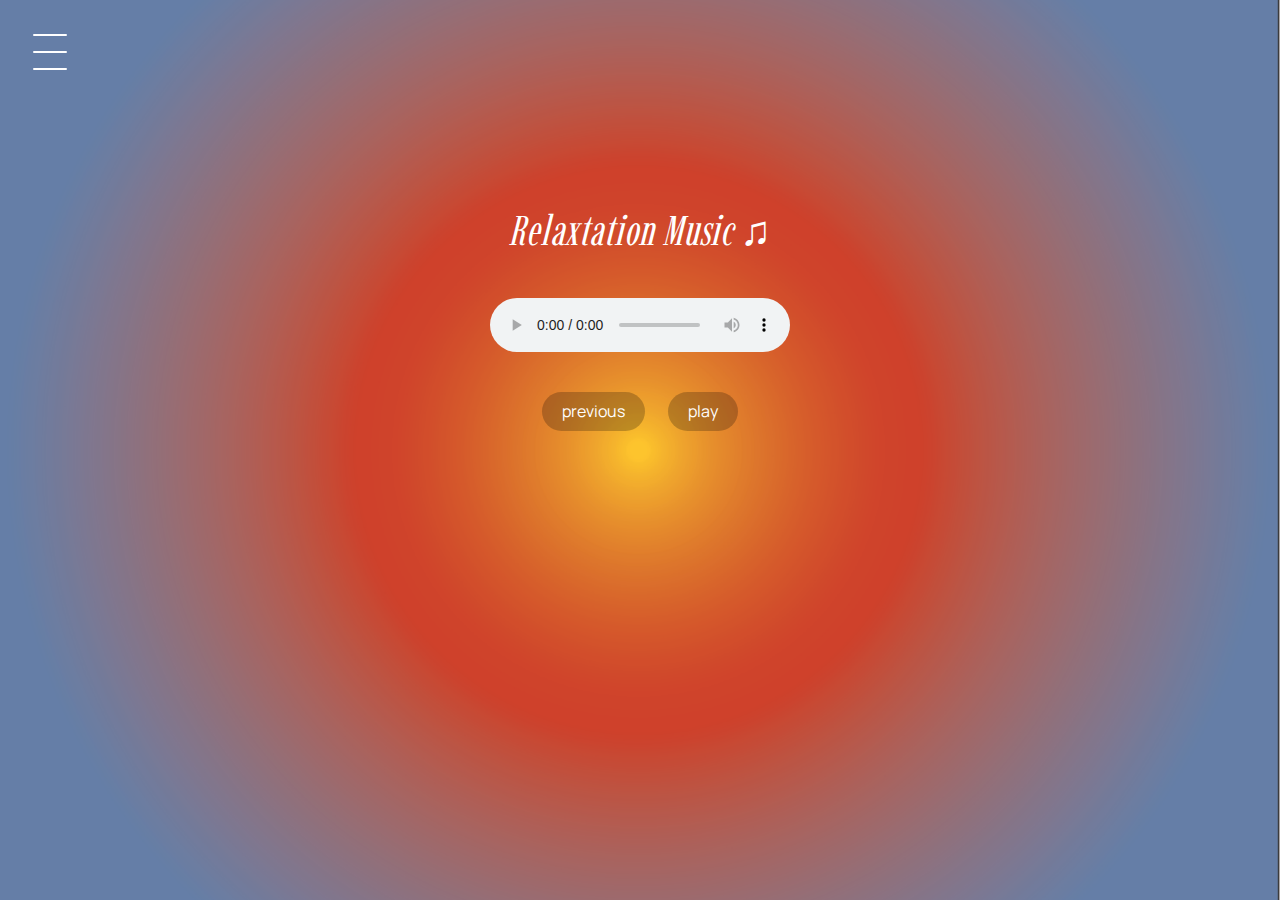
<file: entries/relaxation_music.html>
<!DOCTYPE html>
<html lang="en">
    
<head>

  <!-- Basic Page Needs
  –––––––––––––––––––––––––––––––––––––––––––––––––– -->
  <meta charset="utf-8">
  <title>AURA JOURNAL</title>
  <meta name="description" content="">
  <meta name="author" content="">

  <!-- Mobile Specific Metas
  –––––––––––––––––––––––––––––––––––––––––––––––––– -->
  <meta name="viewport" content="width=device-width, initial-scale=1">

  <!-- CSS
  –––––––––––––––––––––––––––––––––––––––––––––––––– -->
  <link rel="stylesheet" href="../css/normalize.css">
  <link rel="stylesheet" href="../css/styles.css">
  <link rel="stylesheet" href="../css/aura.css">
  <link rel="stylesheet" href="../images/">


  <!-- Favicon
  –––––––––––––––––––––––––––––––––––––––––––––––––– -->
  <link rel="icon" type="image/png" href="../images/favicon.ico">


</head>

<body class="gradient3-img">
    <input type="checkbox" id="ham-menu">
    <label for="ham-menu">
      <div class="hide-des">
        <span class="menu-line"></span>
        <span class="menu-line"></span>
        <span class="menu-line"></span>
        <span class="menu-line"></span>
        <span class="menu-line"></span>
        <span class="menu-line"></span>
      </div>
    
    </label>
    <div class="ham-menu">
        <ul class="centre-text bold-text">
          <a href="../index.html">HOME</a>
          <a href="../entries/why_aura_journal.html">Why "Aura Journal"?</a>
          <a href="../entries/positivity_reading.html">POSITIVITY READING</a>
          <a href="../entries/relaxation_music.html">RELAXATION MUSIC</a>
          <a href="../entries/journal_history.html">JOURNAL HISTORY</a>
          <a href="../entries/no_plans.html">NO Plans?</a>
        </ul>
      </div>
      

<main>
    <meta charset="UTF-8">
    <meta name="viewport" content="width=device-width, initial-scale=1.0">
    <h1>Relaxtation Music ♫</h1>
    <style>
        button {
            padding: 10px 20px;
            font-size: 16px;
            cursor: pointer;
            margin: 10px;
        }
        #playlist {
            margin: 20px 0;
            list-style: none;
            padding: 0;
        }
        #playlist li {
            margin: 5px 0;
        }
    </style>


   
    <section>
    <audio id="audioPlayer" controls style="margin-top: 20px;"></audio>
    <ul id="playlist"></ul>
</section>

<button id="prev">previous</button>
<button id="next">play</button>


    <script>
      
        const songs = [
            {src: "../mp3/watermarked_Reveille_Dream_Tides_instrumental_3_00.mp3" }, // Replace with actual file paths
            {src: "../mp3/watermarked_echowave_Respire_instrumental_2_40.mp3" },
            {src: "../mp3/mp3/watermarked_Solitude_Finally_Found_You_instrumental_0_54.mp3"}
        ];

        let currentIndex = 0;
        let isShuffle = false;

        const audioPlayer = document.getElementById('audioPlayer');
        const playPauseButton = document.getElementById('playPause');
        const playlistElement = document.getElementById('playlist');


        function populatePlaylist() {
            playlistElement.innerHTML = '';
            songs.forEach((song, index) => {
                const li = document.createElement('li');
                li.textContent = song.title;
                if (index === currentIndex) li.style.fontWeight = 'bold'; // Highlight current song
                playlistElement.appendChild(li);
            });
        }

 
        function playCurrentSong() {
            const song = songs[currentIndex];
            audioPlayer.src = song.src;
            audioPlayer.play();
            populatePlaylist();
        }


        function playNextSong() {
            currentIndex = isShuffle 
                ? Math.floor(Math.random() * songs.length) // Shuffle logic
                : (currentIndex + 1) % songs.length; // Normal next logic
            playCurrentSong();
        }

  
        function playPreviousSong() {
            currentIndex = isShuffle 
                ? Math.floor(Math.random() * songs.length) 
                : (currentIndex - 1 + songs.length) % songs.length; // Handle negative index
            playCurrentSong();
        }


    
  
        function togglePlayPause() {
            if (audioPlayer.paused) {
                audioPlayer.play();
                playPauseButton.textContent = "Pause";
            } else {
                audioPlayer.pause();
                playPauseButton.textContent = "Play";
            }
        }
        document.getElementById('next').addEventListener('click', playNextSong);
        document.getElementById('prev').addEventListener('click', playPreviousSong);
        document.getElementById('shuffle').addEventListener('click', toggleShuffle);
        playPauseButton.addEventListener('click', togglePlayPause);
        audioPlayer.addEventListener('ended', playNextSong); // Auto-play next when current ends

    
        populatePlaylist();
        playCurrentSong();
    </script>


</body>
</main>

</html>
</file>
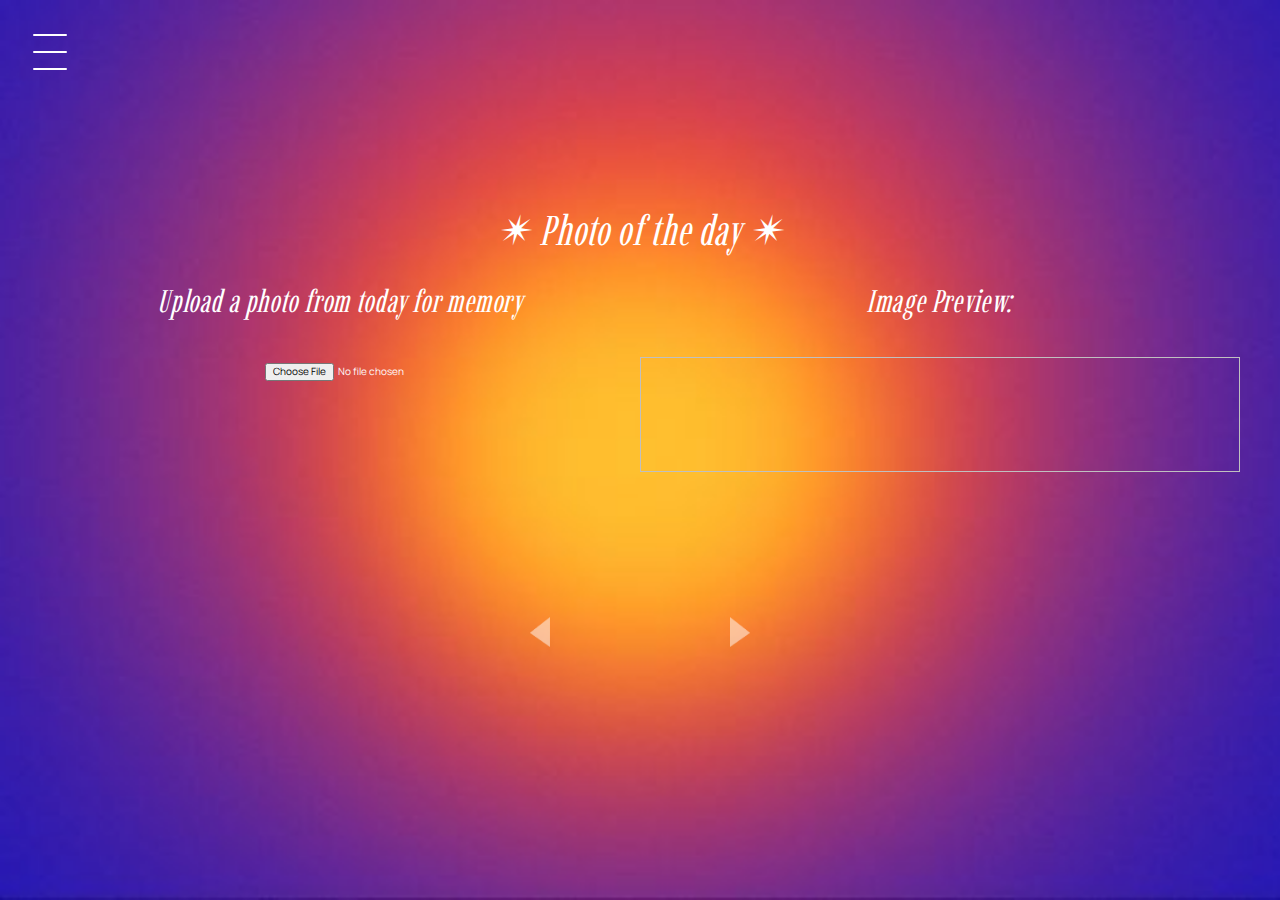
<file: entries/upload_photo.html>
<!DOCTYPE html>
<html lang="en">
<head>

  <!-- Basic Page Needs
  –––––––––––––––––––––––––––––––––––––––––––––––––– -->
  <meta charset="utf-8">
  <title>AURA JOURNAL</title>
  <meta name="description" content="">
  <meta name="author" content="">

  <!-- Mobile Specific Metas
  –––––––––––––––––––––––––––––––––––––––––––––––––– -->
  <meta name="viewport" content="width=device-width, initial-scale=1">

  <!-- CSS
  –––––––––––––––––––––––––––––––––––––––––––––––––– -->
  <link rel="stylesheet" href="../css/normalize.css">
  <link rel="stylesheet" href="../css/styles.css">
  <link rel="stylesheet" href="../css/aura.css">

  <!-- Favicon
  –––––––––––––––––––––––––––––––––––––––––––––––––– -->
  <link rel="icon" type="image/png" href="../images/favicon.ico">

</head>



<body class="lead-img">

    <input type="checkbox" id="ham-menu">
<label for="ham-menu">
  <div class="hide-des">
    <span class="menu-line"></span>
    <span class="menu-line"></span>
    <span class="menu-line"></span>
    <span class="menu-line"></span>
    <span class="menu-line"></span>
    <span class="menu-line"></span>
  </div>

</label>
<div class="ham-menu">
  <ul class="centre-text bold-text">
    <a href="../index.html">HOME</a>
    <a href="../entries/why_aura_journal.html">Why "Aura Journal"?</a>
    <a href="../entries/positivity_reading.html">POSITIVITY READING</a>
    <a href="../entries/relaxation_music.html">RELAXATION MUSIC</a>
    <a href="../entries/journal_history.html">JOURNAL HISTORY</a>
    <a href="../entries/no_plans.html">NO Plans?</a>
  </ul>
</div>

  <main>
    <h1>✴︎ Photo of the day ✴︎</h1>
    
    <section id="photogrid">

    <section>
        <article class="intro-text">
         <h2>Upload a photo from today for memory</h2>
        </article>

        <form id="imageUploadForm">
            <input type="file" id="imageInput" accept="image/*">    
        </form>
       
        </section> 

         
<section>
    <h2>Image Preview:</h2>

    <img id="imagePreview"/>

</section>

    <script>
        const imageInput = document.getElementById('imageInput');
        const imagePreview = document.getElementById('imagePreview');

        imageInput.addEventListener('change', function(event) {
            const file = event.target.files[0]; 
            if (file) {
                const reader = new FileReader();
                reader.onload = function(e) {
                    imagePreview.src = e.target.result; 
                }
                reader.readAsDataURL(file); 
            } else {
                imagePreview.src = ""; 
            }
        });


    </script>
</section>


<section id="arrowsgrid">

  <div class="arrow">
      <a href="../entries/journaling3.html"><img src="../images/arrowtest-03.png"/></a>
  </div>

  <div class="arrow"> 
    <a href="../entries/auraresults.html"><img src="../images/arrowtest-02.png"/></a>
  </div>
 

<main>

</body>
</html>
</main>
</file>
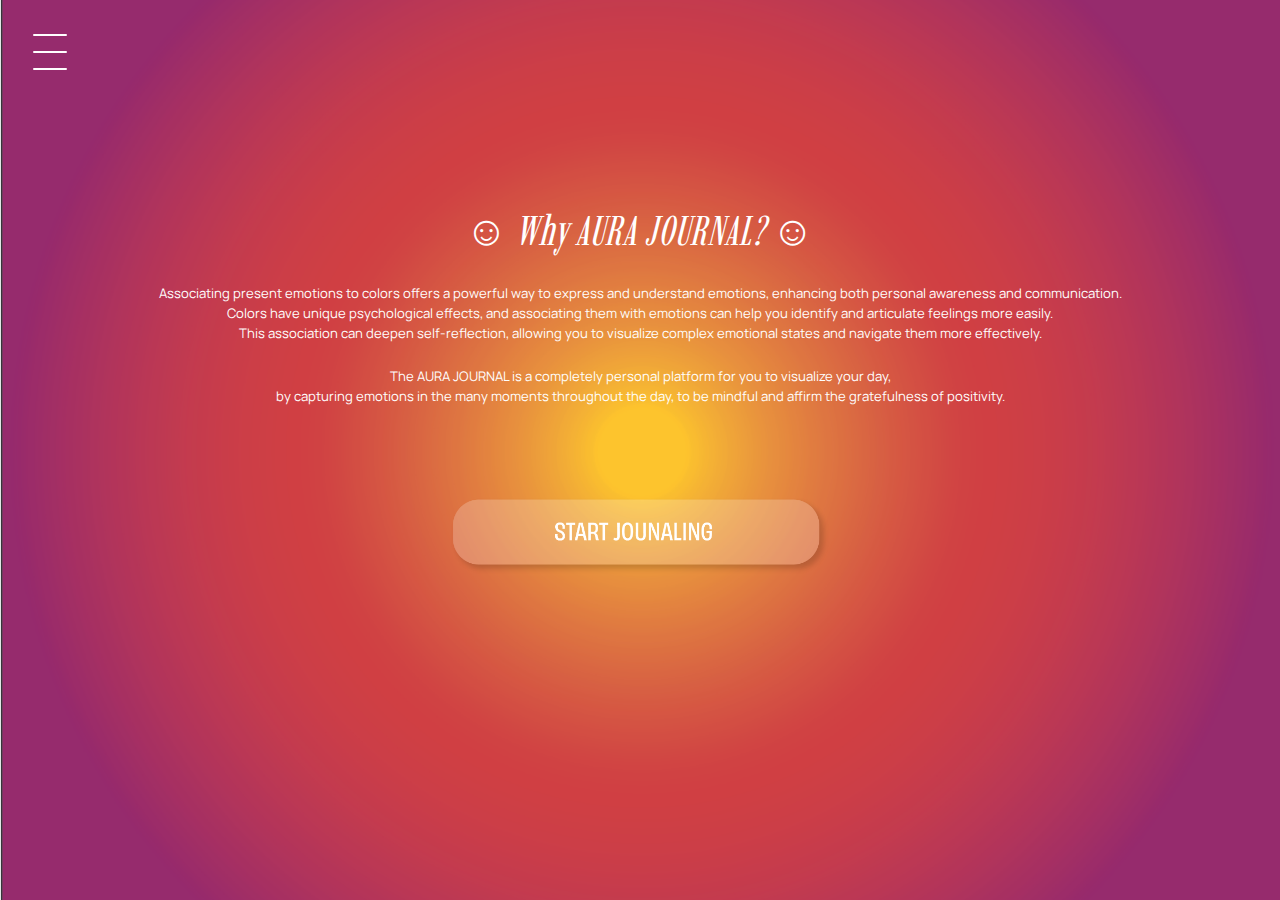
<file: entries/why_aura_journal.html>
<!DOCTYPE html>
<html lang="en">
<head>

  <!-- Basic Page Needs
  –––––––––––––––––––––––––––––––––––––––––––––––––– -->
  <meta charset="utf-8">
  <title>AURA JOURNAL</title>
  <meta name="description" content="">
  <meta name="author" content="">

  <!-- Mobile Specific Metas
  –––––––––––––––––––––––––––––––––––––––––––––––––– -->
  <meta name="viewport" content="width=device-width, initial-scale=1">

  <!-- CSS
  –––––––––––––––––––––––––––––––––––––––––––––––––– -->
  <link rel="stylesheet" href="../css/normalize.css">
  <link rel="stylesheet" href="../css/styles.css">
  <link rel="stylesheet" href="../css/aura.css">
  <link rel="stylesheet" href="../images/">


  <!-- Favicon
  –––––––––––––––––––––––––––––––––––––––––––––––––– -->
  <link rel="icon" type="image/png" href="../images/favicon.ico">

</head>


<body class="gradient2-img">
    <input type="checkbox" id="ham-menu">
    <label for="ham-menu">
      <div class="hide-des">
        <span class="menu-line"></span>
        <span class="menu-line"></span>
        <span class="menu-line"></span>
        <span class="menu-line"></span>
        <span class="menu-line"></span>
        <span class="menu-line"></span>
      </div>
    
    </label>
    <div class="ham-menu">
      <ul class="centre-text bold-text">
        <a href="../index.html">HOME</a>
        <a href="../entries/why_aura_journal.html">Why "Aura Journal"?</a>
        <a href="../entries/positivity_reading.html">POSITIVITY READING</a>
        <a href="../entries/relaxation_music.html">RELAXATION MUSIC</a>
        <a href="../entries/journal_history.html">JOURNAL HISTORY</a>
        <a href="../entries/no_plans.html">NO Plans?</a>
      </ul>
    </div>
    
  <main>
  <h1>☺ Why AURA JOURNAL? ☺ </h1>
    <section>
        <h5>Associating present emotions to colors offers a powerful way to express and understand emotions, enhancing both personal awareness and communication.<br>
            Colors have unique psychological effects, and associating them with emotions can help you identify and articulate feelings more easily. <br>
            This association can deepen self-reflection, allowing you to visualize complex emotional states and navigate them more effectively.</h5>
    </section>

    <section>
        <h5>The AURA JOURNAL is a completely personal platform for you to visualize your day, <br>by capturing emotions in the many moments throughout the day, to be mindful and affirm the gratefulness of positivity.</h5>
    </section>

    <p>
        
        <a href="../entries/journaling1.html">

          <section>
           <figure>
          <img src="../images//start_journaling.png" />
          <style>
            img {
             width: 30%; /* Set the width */
             height: 30%; /* Set the height */
    margin: auto;
         }
         </style>
          </figure>
        </section>
         
       </a>
      </p>


</main>
</body>
</html>
</file>
<file: css/styles.css>
/*
* Harmonic Collection V1
* Copyright 2024
*
*
* Free to use under the MIT license.
*/

/* Table of contents
––––––––––––––––––––––––––––––––––––––––––––––––––
- Font import
- Variables
- Themes
- Base Styles
- Typography
- Links
- Lists
- Grid system
- Flexbox
- Utilities
- Misc
- Clearing
- Media Queries
*/



/* Placeholder for Google Fonts import */


@import url('https://fonts.googleapis.com/css2?family=Imbue:opsz,wght@10..100,100..900&display=swap');


@import url('https://fonts.googleapis.com/css2?family=Manrope:wght@200..800&display=swap');


:root {

    /* VARIABLES */

    /* Typography */
  --headingFont: "Imbue", serif;
  --bodyFont: "Manrope", sans-serif;

  --baseFontSize: clamp(0.875rem, 0.7885rem + 0.3846vw, 1.25rem);


  --type-scale: 1.333;

  --xlText: calc(var(--lgText) * var(--type-scale));
  --lgText: calc(var(--mdText) * var(--type-scale));
  --mdText: calc(var(--baseText) * var(--type-scale));
  --xsText: calc(var(--smText) / var(--type-scale));
  --smText: calc(var(--baseText) / var(--type-scale));
  --baseText: var(--baseFontSize);

  /* Neutrals & Gray tint ramp */
  --gray-100: hsl(105, 2%, 90%);
  --gray-200: hsl(105, 2%, 80%);
  --gray-300: hsl(105, 2%, 70%);
  --gray-400: hsl(105, 2%, 60%);
  --gray-500: hsl(105, 2%, 55%);
  --gray-600: hsl(105, 2%, 40%);
  --gray-700: hsl(105, 2%, 30%);
  --gray-800: hsl(105, 2%, 20%);
  --gray-900: hsl(105, 2%, 10%);
  
  --black: hsl(0, 0%, 5%);
  --white: hsl(0, 0%, 100%);

  /* Core colors */
  --primary: hsl(76, 60%, 24%);
  --primary-light: hsl(76, 68%, 75%);
  --primary-dark: hsl(76, 63%, 16%);
  --secondary: hsl(105, 4%, 22%);
  --tertiary: hsl(202, 100%, 33%);

  /* Accent colors */
  --accent-1: hsl(23, 92%, 48%);
  --accent-2: hsla(0, 0%, 0%, 0.272);

  /* Spacing */
  --space-xs: 0.25rem;
  --space-sm: 0.5rem;
  --space-md: 1rem;
  --space-lg: 1.5rem;
  --space-xl: 2rem;
  --space-xxl: 3rem;

  --space-0: 0;
  --space-1: var(--space-xs);
  --space-2: var(--space-sm);
  --space-3: var(--space-md);
  --space-4: var(--space-lg);
  --space-5: var(--space-xl);
  --space-6: var(--space-xxl);

  /* Layout */
  --max-width: 1440px;

}


/* Base Styles
–––––––––––––––––––––––––––––––––––––––––––––––––– */
html {
  font-size: var(--baseFontSize);
  font-size: 1rem;
  scroll-behavior: smooth;
  font-family: var(--bodyFont);
  font-style: normal;
}

body {
  line-height: 1.5;
  font-weight: 400;
  font-family: var(--bodyFont);
  font-style: normal;
  color: var(--textColor); 
}

main {
  color: white;
  width: 100vw;
  margin: 0 auto;
  text-align: center;

}

header {
  color: white;
  width: 80vw;
  margin: 0 auto;
  text-align: center;
  font: var(--headingFont);
  text-align: left;
margin-left: 40px;
}

header nav {
  display: flex;
  justify-content: flex-start;
  align-items: center;
}

header nav a {
  color: var(--white);
  text-decoration: none;
  padding:1rem 2rem 1rem 0;
}

header nav a + a {
  margin-left: 10px;
}

footer {
  text-align: center;
  padding: 0px;
  margin: auto;
  
}
footer nav {
  margin:0 auto;
  display: flex;
  align-items: left;
  justify-content: left;
  width: 600px;
}

footer nav a {
  text-decoration: none;
  padding: var(--space-3);
}

footer a {
  color: var(--gray-100);
}

footer p {
  margin-bottom: 0;
  max-width: none;
}

section {
  margin-bottom: var(--space-4);
}

figure {
  padding:0;
  margin:0;
}

input[type="file"] {
  width: 150px; /* Adjust the width */
  height: 30px; /* Adjust the height */
  font-size: 10px; /* Change the font size */
}

figcaption {
  font-size:var(--smText);
  color: var(--textColor);
}

img {
  width: 100%;
  height: 100%;
}

button {
  padding:  15px;
  border-radius: 100px; 
  border: none;
  background-color: #0000003a; 
  color: white;
  
}

.arrow{
  margin:auto;
  width:30px;
  text-align:center;
}
.arrow img{
  width:20px;
  height:auto;
  margin:auto;
  opacity:50%;
}

.block {
  display: block;
  width: 100%;
  margin-right:100px;
  background-color: #ffffff38;
  font-size: 16px;
  cursor: pointer;
  text-align: center;
}




#ham-menu {
  display: none;
}
label[for="ham-menu"] {
  display: block;
  position: fixed;
  top: 24px;
  left: 20px;
  z-index: 999;
  width: 60px;
  height: 60px;
  background-color: var(--home-bg-color);
  border-radius: 15px;
  border: 2px solid var(--border-color);
}
.ham-menu {
  width: 20vw;
  height: 100%;
  position: fixed;
  top: 0;
  visibility: hidden;
  transform: translate(-110%);
  z-index: 998;
  background-color: var(--accent-2);
  transition: 1s;
  display: flex;
  justify-content: center;
  align-items: center;
}
.ham-menu > ul {
  display: flex;
  flex-flow: column nowrap;
  justify-content: space-around;
  padding: 20px;
  height: 50%;
}
.ham-menu > ul > a {
  font: var( --bodyFont);
  text-decoration:none;
  font-size: 15px;
  letter-spacing: 0.15em;
  cursor: pointer;
  color: rgb(255, 255, 255);
}
#ham-menu:checked + label {
  background-color: transparent;
  border-color: var(--accent-2);
}
#ham-menu:checked ~ div.ham-menu {
  transform: translate(0px);
  visibility: visible;
}

#ham-menu:checked ~ div.full-page-green {
  display: block;
  opacity: 1;
  visibility: visible;
}
[for="ham-menu"] > div {
  width: 100%;
  height: 100%;
  display: flex;
  flex-flow: column wrap;
  align-content: center;
  align-items: center;
}
.menu-line {
  display: block;
  width: 17px;
  height: 2px;
  margin: 10px 0 5px;
  border-top-left-radius: 2px;
  border-bottom-left-radius: 2px;
  background-color: var(--white);
  transition: 500ms;
  transform-origin: right center;
}
[for="ham-menu"] > div > span:nth-child(4),
[for="ham-menu"] > div > span:nth-child(5),
[for="ham-menu"] > div > span:nth-child(6) {
  border-top-left-radius: 0;
  border-bottom-left-radius: 0;
  border-top-right-radius: 2px;
  border-bottom-right-radius: 2px;
  transform-origin: left center;
}

#ham-menu:checked + label span:nth-child(2),
#ham-menu:checked + label span:nth-child(5) {
  transform: scale(0);
}
#ham-menu:checked + label span:nth-child(1) {
  transform: translateY(17px) rotate(45deg);
}
#ham-menu:checked + label span:nth-child(4) {
  transform: translateY(17px) rotate(-45deg);
}
#ham-menu:checked + label span:nth-child(3) {
  transform: translateY(-17px) rotate(-45deg);
}
#ham-menu:checked + label span:nth-child(6) {
  transform: translateY(-17px) rotate(45deg);
}

.primary {
  background: var(--primary);
}
.primary-light {
  background: var(--primary-light);
}
.primary-dark {
  background: var(--primary-dark);
}

/* Typography */

h1 {
  font-family: var(--headingFont);
  margin-bottom: var(--space-3);
  font-style: italic;
  letter-spacing: 0.02em;
  font-weight: 400;
  color: hsl(0, 0%, 100%);
  margin-top: 200px;
}

h2,h3 {
  font-family: var(--headingFont);
  margin-top: var(--space-0);
  margin-bottom: var(--space-5);
  font-style: italic;
  letter-spacing: 0.02em;
  font-weight: 400;
  color: hsl(0, 0%, 100%);
}
h4, h5 {
  font-family: var(--bodyFont);
  margin-bottom: var(--space-3);
  font-style: normal;
  font-weight: 400;
  color: hsl(0, 0%, 100%);
}

h6 {
  font-family: var(--headingFont);
  margin-bottom: var(--space-3);
  font-style: normal;
  font-weight: 400;
  color: hsl(0, 0%, 100%);
}

h1 { font-size: var(--xlText); }
h2 { font-size: var(--lgText); }
h3 { font-size: var(--mdText); }
h4 { font-size: var(--baseText); }
h5 { font-size: var(--smText); }

p {
  margin-top: 0; 
  margin-bottom:var(--space-3);
}

.caption, figcaption {
  font-size: var(--smText);
  color: var(--gray-500);
}

/* Links
–––––––––––––––––––––––––––––––––––––––––––––––––– */
a {
  color: var(--accent-1);
margin-left: -50px; 
margin-right: -50px;}
a:hover {
  color: var(--accent-2); }


/* Lists
–––––––––––––––––––––––––––––––––––––––––––––––––– */
ul {
  list-style: circle inside; }
ol {
  list-style: decimal inside; }
ol, ul {
  padding-left: 0;
  margin-top: 0; }
ul ul, ul ol, ol ol, ol ul {
	font-size: var(--baseText);
	margin: 1rem 0 1rem 3rem;
	color: var(--textColor);
}
li {
  margin-bottom: 0.5rem; }

/* Grid
–––––––––––––––––––––––––––––––––––––––––––––––––– */
   

.grid-container {
    max-width: var(--max-width);
    margin: 0 auto;
    display: grid;
    grid-gap: 20px;
    gap: 20px;
    
    /* by default use min 200px wide columns auto-fit into width */
    grid-template-columns: minmax(200px, 1fr);
  }
  #arrowsgrid{
    display:grid;
    max-width:fit-content;
    margin:auto;
    grid-template-columns: repeat(2, 200px);
    grid-template-rows:1fr;
    margin: auto;
    grid-gap:0px;
    gap:0px;
  }
  
  #photogrid{
    display:grid;
    max-width:fit-content;
    margin:auto;
    grid-template-columns: repeat(2, 600px);
    grid-template-rows:1fr;
    margin-bottom: 200px;
    grid-gap:0px;
    gap:0px;
  }

  .circlehistory{
    box-sizing:border-box;
    border-radius:100%;
    height: 150px;
    width: 150px;
    background-color:rgb(255, 255, 255);
    text-align:center;
    font-size:xx-large;
    padding: 40px 0px;
    color:white;
   margin-bottom: 20px;
   margin-top: 20px;
  }
  .circleshistorygrid{
    display:grid;
    grid-template-columns:200px 200px 200px 200px 200px;
    gap:2px;
    margin:auto;
    max-width:fit-content;
  }

  .circletest{
    box-sizing:border-box;
    border-radius:100%;
    height: 200px;
    width: 200px;
    background-color:rgba(255, 255, 255, 0.257);
    text-align:center;
    font-size:xx-large;
    padding: 40px 0px;
    color:white;
    margin-bottom: 100px;
  }
  .circlesgrid{
    display:grid;
    grid-template-columns:200px 200px 200px 200px 200px 200px;
    gap:10px;
    margin:auto;
    max-width:fit-content;
  }
  
  /* grids to 3 columns above mobile sizes */
  @media (min-width: 600px) {


  

    .grid-container {
      grid-template-columns: repeat(3, 1fr);
      padding: 10px 0;
    }
    
    /* basic grids */
    .grid-container.col-6 {
      grid-template-columns: repeat(6, 1fr);
    }
    .grid-container.col-5 {
      grid-template-columns: repeat(5, 1fr);
    }
    .grid-container.col-4 {
      grid-template-columns: repeat(4, 1fr);
    }
    .grid-container.col-3 {
      grid-template-columns: repeat(3, 1fr);

    }
    .grid-container.col-2 {
      grid-template-columns: 1fr 1fr;
    }
    .grid-container.full {
      grid-template-columns: 1fr;
    }
  }
  
/* Flexbox */
.flex {
  display: flex;
}

.flex-column {
  flex-direction: column;
}

.justify-center {
  justify-content: center;
}

.align-center {
  align-items: center;
}

.space-between {
  justify-content: space-between;
}

.flex-wrap {
  flex-wrap: wrap;
}

/* Example flexbox usage */
.card-container {
  display: flex;
  flex-wrap: wrap;
  gap: var(--space-3);
}

.card {
  padding: var(--space-2);
  background-color: var(--gray-200);
  border-radius: var(--space-2);
}

/* Utilities
–––––––––––––––––––––––––––––––––––––––––––––––––– */


.u-full-width {
  width: 100%;
  box-sizing: border-box; }
.u-max-full-width {
  max-width: 100%;
  box-sizing: border-box; }
.u-pull-right {
  float: right; }
.u-pull-left {
  float: left; }
.text-left {
	text-align: left; }
  .text-center {
    text-align: center; }
.text-right {
	text-align: right; }

.color-swatch {
    width: 100px;
    height: 100px;
    display: inline-block;
    margin-right: 10px;
    margin-bottom: 10px;
    border: 1px solid var(--gray-300);
}
.spacing-example {
    background-color: var(--gray-200);
    display: inline-block;
}


/* Misc
–––––––––––––––––––––––––––––––––––––––––––––––––– */
hr {
  margin-top: 1rem;
  margin-bottom: 1rem;
  border-width: 0;
  border-top: 1px solid var(--gray-300); }


  /* Clearing
–––––––––––––––––––––––––––––––––––––––––––––––––– */

/* Self Clearing Goodness */
.container:after,
.row:after,
.u-cf {
  content: "";
  display: table;
  clear: both; }


/* Media Queries
–––––––––––––––––––––––––––––––––––––––––––––––––– */
/*
Note: The best way to structure the use of media queries is to create the queries
near the relevant code. For example, if you wanted to change the styles for buttons
on small devices, paste the mobile query code up in the buttons section and style it
there.
*/


/* Larger than mobile (default point when grid becomes active) */
@media (min-width: 600px) {}

/* Larger than phablet */
@media (min-width: 900px) {}

/* Larger than tablet */
@media (min-width: 1200px) {}

.slider {
  width: 60%;
  height: 50px; /* Increase the height for a bigger track */
  margin-top: 20px; 
}
</file>
<file: css/aura.css>
.lead-img {
    background: url("../images/3d74cee66709eff0b6c738baf1522297 copy.jpg");
    background-size: cover; /* Ensures the background covers the entire viewport */
    background-position: center; /* Centers the background image */
    background-repeat: no-repeat; /* Prevents tiling */
    background-attachment: fixed;
}

.gradient1-img {
    background: url("../images/gradient1.jpg");
    background-size: cover; /* Ensures the background covers the entire viewport */
    background-position: center; /* Centers the background image */
    background-repeat: no-repeat; /* Prevents tiling */
    background-attachment: fixed;
}

.gradient2-img {
    background: url("../images/gradient2.jpg");
    background-size: cover; /* Ensures the background covers the entire viewport */
    background-position: center; /* Centers the background image */
    background-repeat: no-repeat; /* Prevents tiling */
    background-attachment: fixed;
}

.gradient3-img {
    background: url("../images/gradient3.jpg");
    background-size: cover; /* Ensures the background covers the entire viewport */
    background-position: center; /* Centers the background image */
    background-repeat: no-repeat; /* Prevents tiling */
    background-attachment: fixed;
}

.gradient4-img {
    background: url("../images/gradient4.jpg");
    background-size: cover; /* Ensures the background covers the entire viewport */
    background-position: center; /* Centers the background image */
    background-repeat: no-repeat; /* Prevents tiling */
    background-attachment: fixed;
}


.result-img {
    background: url("../images/400c30b4409f32bdef5598ec252ebd5a copy.jpg");
    background-position: center center;
    background-repeat: no-repeat;
    background-size:cover;
    min-height:100%;
}
</file>
